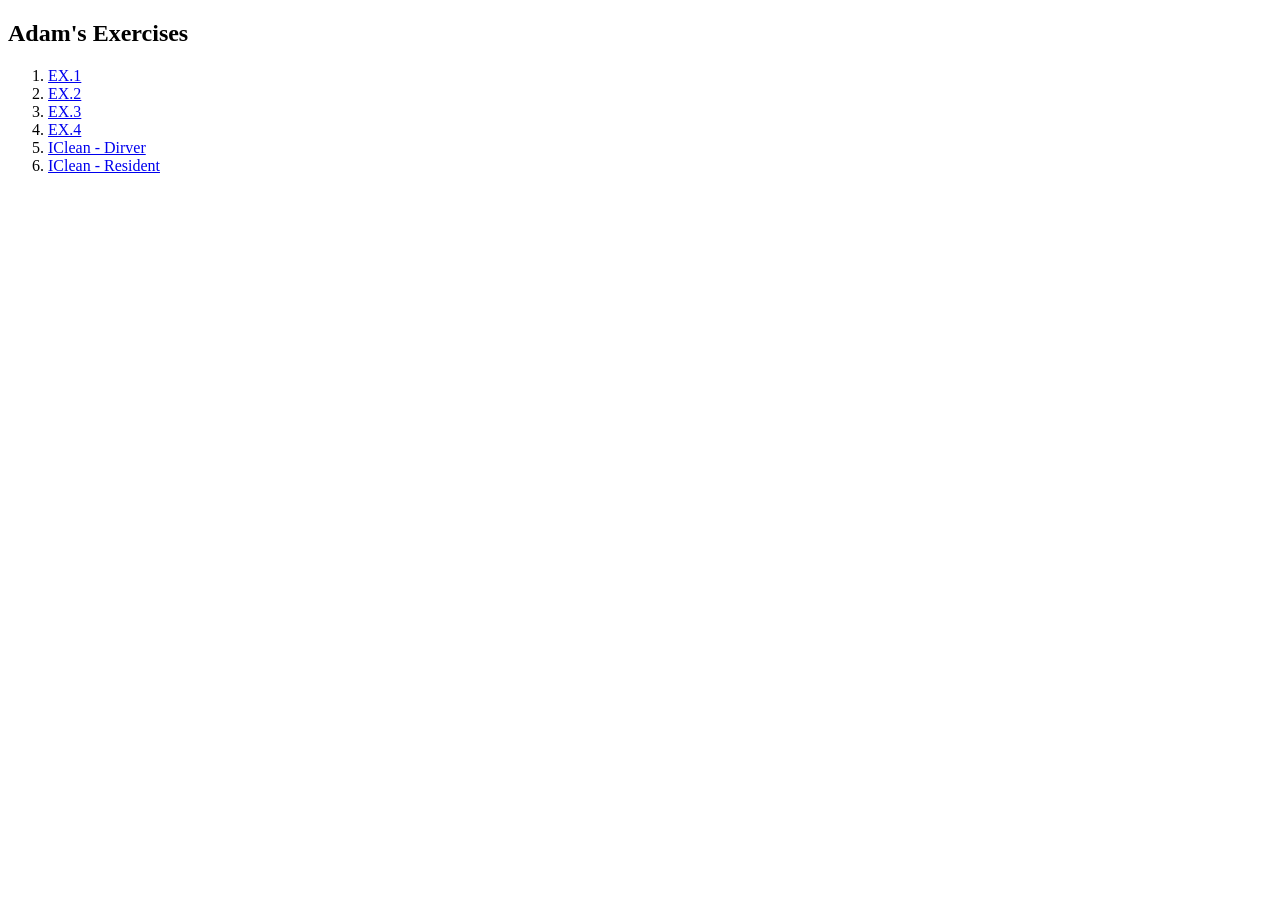
<file: index.html>
<!DOCTYPE html>
<html>
    <head>
        <title>Adam Ben-Hur</title>
    </head>
    <body>
        <section>
            <h1>Adam's Exercises</h1>
            <ol>
                <li><a href="exercises/ex1/index.html" target="_self">EX.1</a></li>
                <li><a href="exercises/ex2/ex2.html" target="_self">EX.2</a></li>
                <li><a href="exercises/ex3/index.html" target="_self">EX.3</a></li>
                <li><a href="exercises/ex4/index.html" target="_self">EX.4</a></li>
                <li><a href="exercises/IClean/index.html" target="_self">IClean - Dirver</a></li>
                <li><a href="exercises/IClean/user_index.html" target="_self">IClean - Resident</a></li>

            </ol>
        </section>
    </body>
</html>
</file>
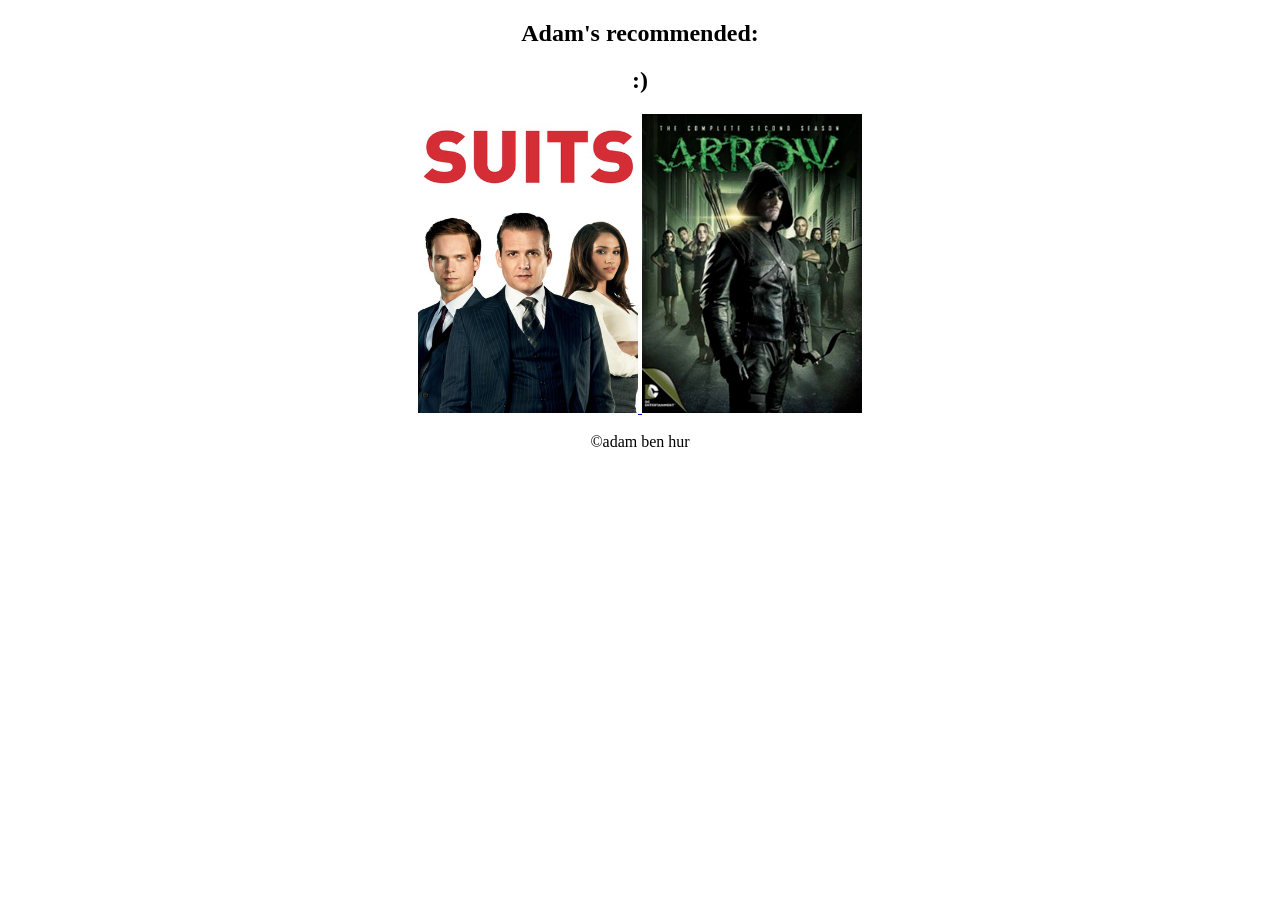
<file: exercises/ex1/index.html>
<!DOCTYPE html>
<html>
    <head>
        <meta charset="UTF-8">
        <style>
            img {
              width: auto;
              height: 100%;
            }
            img:hover {
             transform: scale(1.5);
            }
            </style>
		<title>Binge TV show's</title>
    </head>
      <body>
         <div id="wrapper">
         	<header></header>
       	     <section align="center">
     		    <h1>Adam's recommended: </h1>
     		    <h2>:)</h2>
      	     </section>
             <section align="center">
                <a href="suits.html">
                    <img class="Suits" src="images/suits.png" > 
                </a>
                <a href="arrow.html">
                    <img class="Arrow" src="images/arrow.png"height="100%" width="auto"> 
                </a>         
 		    </section>
          	<div class="clear">
          	  <footer>
          	 		<p class="copyrights" align="center">©adam ben hur</p>
          	  </footer>
            </div> 
         </div>
      </body>
</html>
</file>
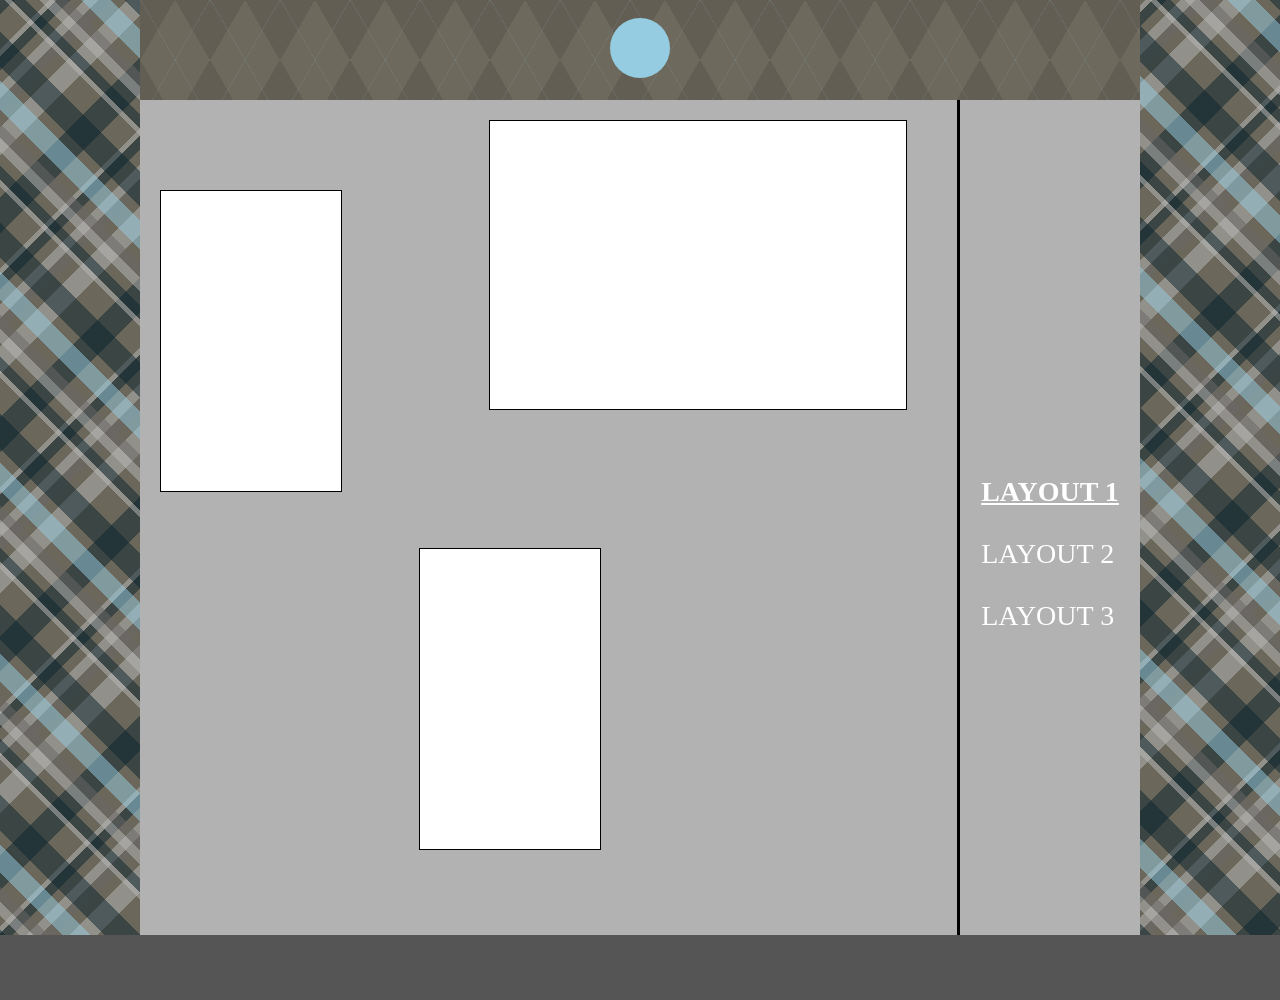
<file: exercises/ex3/index.html>
<!DOCTYPE html>
<head>
    <meta charset="UTF-8">
    <meta name="viewport" content="width=device-width, initial-scale=1.0">
    <link rel="stylesheet" href="css/style.css">
    <title>Adam Ben-Hur ex.3</title>
</head>

<body>
    <div class="wrapper" id="homePageWrapper">
        <header>
            <div class="dot"></div>
        </header>
        <main>
            <article></article>
            <article></article>
            <article></article>
        </main>
        <nav>
            <ul>
                <li><a class="active" href="index.html">LAYOUT 1</a></li>
                <li><a href="layout2.html">LAYOUT 2</a></li>
                <li><a href="layout3.html">LAYOUT 3</a></li>
            </ul>
        </nav>
    </div>
    <footer class="clearStyle">

    </footer>

</body>

</html>
</file>
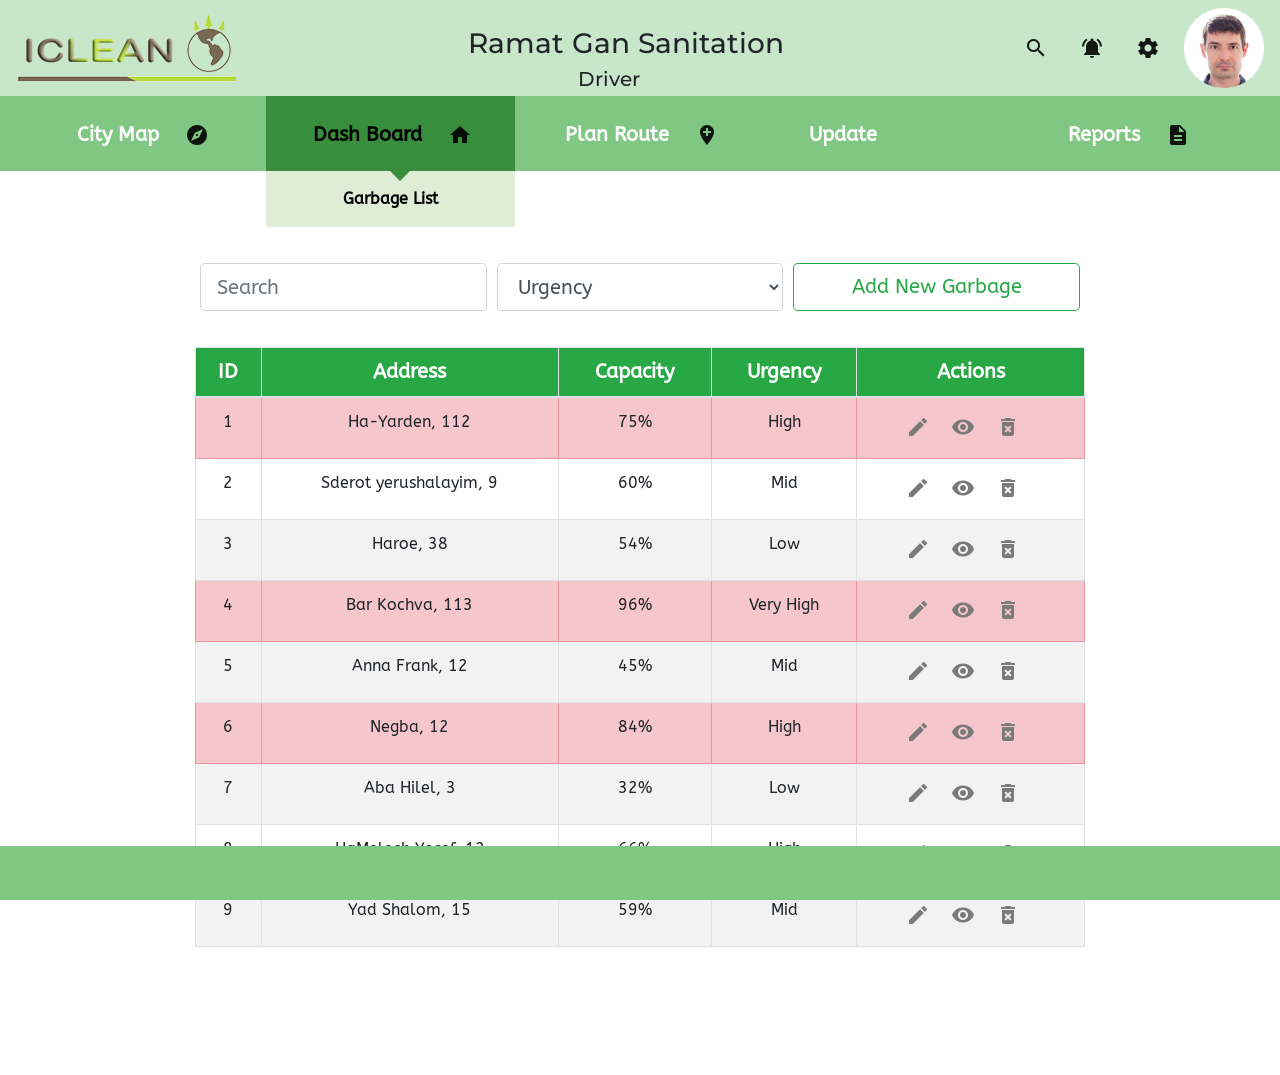
<file: exercises/IClean/index.html>
<!DOCTYPE html>
<html>

<head>
    <link rel='icon' href='favicon.ico' type='image/x-icon' />
    <title>IClean</title>
    <meta charset="UTF-8">
    <meta name="viewport" content="width=device-width, initial-scale=1">
    <link rel="stylesheet" href="https://stackpath.bootstrapcdn.com/bootstrap/4.3.1/css/bootstrap.min.css">
    <script src="https://cdnjs.cloudflare.com/ajax/libs/jquery/3.4.1/jquery.min.js"></script>
    <script src="https://stackpath.bootstrapcdn.com/bootstrap/4.3.1/js/bootstrap.min.js"
        integrity="sha384-JjSmVgyd0p3pXB1rRibZUAYoIIy6OrQ6VrjIEaFf/nJGzIxFDsf4x0xIM+B07jRM" crossorigin="anonymous">
        </script>
    <link rel="stylesheet" href="./includes/style.css">
    <link rel="stylesheet" href="https://fonts.googleapis.com/icon?family=Material+Icons">
    <link href="https://fonts.googleapis.com/css2?family=ABeeZee&family=Montserrat:wght@500&display=swap"
        rel="stylesheet">
</head>

<body>
    <header>
        <nav class="navbar navbar-light navbar-top d-flex justify-content-end">
            <a class="logo mr-auto" href="index.html"></a>
            <h3 class="mr-auto">Ramat Gan Sanitation</h3>
            <h5>Driver</h5>
            <a class="material-icons navbar-brand p-2 header_icon" href="#">search</a>
            <a class="material-icons navbar-brand p-2 header_icon" href="#">notifications_active</a>
            <a class="material-icons navbar-brand p-2 header_icon" href="#">settings</a>
            <img src="images/driver.png" width="80" alt="">
        </nav>
        <nav id="nav-reflection" class="navbar navbar-expand-lg navbar-light navbar-second navhover">
            <span class="navbar-toggler navbar-text-current">Garbage List</span>
            <button class="navbar-toggler" type="button" data-toggle="collapse" data-target="#navbarNav"
                aria-controls="navbarNav" aria-expanded="false" aria-label="Toggle navigation">
                <span class="navbar-toggler-icon"></span>
            </button>
            <ul class="nav collapse navbar-collapse nav-justified" id="navbarNav">
                <li class="nav-item nav-link">
                    <a class="nav-link font-weight-bold text-nowrap h5" href="#">City Map
                        <span class="material-icons navbar-brand icon">explore</span>
                    </a>
                </li>
                <li class="nav-item nav-link selected current text-nowrap">
                    <a class="nav-link active font-weight-bold h5" href="index.html">Dash Board
                        <span class="material-icons navbar-brand icon">home</span>
                        <span class="sr-only">(current)</span></a>
                </li>
                <li class="nav-item nav-link text-nowrap">
                    <a class="nav-link font-weight-bold h5" href="#">Plan Route
                        <span class="material-icons navbar-brand icon">add_location</span>
                    </a>
                </li>
                <li class="nav-item nav-link text-nowrap h5">
                    <a class="nav-link font-weight-bold" href="#">Update
                        <span class="material-icons navbar-brand icon">360</span>
                    </a>
                </li>
                <li class="nav-item nav-link text-nowrap h5">
                    <a class="nav-link font-weight-bold" href="user_index.html">Reports
                        <span class="material-icons navbar-brand icon">descriptions</span>
                    </a>
                </li>
            </ul>
        </nav>
        <nav class="navbar navbar-expand-lg navbar-light py-0 d-none d-sm-block d-sm-none">
            <ul class="nav collapse navbar-collapse nav-justified" id="navbarNav2">
                <li class="nav-item nav-link disabled">
                    <a class="nav-link" href="#"></a>
                </li>
                <li class="nav-item nav-link crumb disabled">
                    <a class="nav-link active font-weight-bold" href="index.html">Garbage List</a>
                </li>
                <li class="nav-item nav-link disabled">
                    <a class="nav-link" href="#"></a>
                </li>
                <li class="nav-item nav-link disabled">
                    <a class="nav-link" href="#"></a>
                </li>
                <li class="nav-item nav-link disabled">
                    <a class="nav-link" href="#"></a>
                </li>
            </ul>
        </nav>
    </header>

    <main>
        <div class="form-row">
            <div class="col-4 activity">
                <input type="text" id="table-search"
                    class="form-control form-control-lg d-none d-sm-block d-sm-none filter" placeholder="Search">
            </div>
            <div class="col-4 activity">
                <select class="form-control form-control-lg filter" name="Urgency" id="Urgency">
                    <option value="all">Urgency</option>
                    <option value="Low">Low</option>
                    <option value="Mid">Mid</option>
                    <option value="High">High</option>
                    <option value="Very High">Very High</option>
                </select>
            </div>
            <div class="col-4 activity">
                <a class="btn btn-outline-success btn-block btn-lg filter " href="addGarbage.html" role="button">Add New
                    Garbage</a>
            </div>
        </div>
        <div class="tableBox">
            <table class="table table-striped table-bordered mt-4 table-hover text-center">
                <thead>
                    <tr class="bg-success text-white h5">
                        <th>ID</th>
                        <th>Address</th>
                        <th>Capacity</th>
                        <th>Urgency</th>
                        <th>Actions</th>
                    </tr>
                </thead>
                <tbody>
                    <tr>
                        <td>1</td>
                        <td>Ha-Yarden, 112</td>
                        <td>75%</td>
                        <td>High</td>
                        <td><a href="garbageInfo.html"><span class="material-icons navbar-brand">edit</span></a>
                            <a href="garbageInfo.html"><span class="material-icons navbar-brand">visibility</span></a>
                            <a href="garbageInfo.html"><span class="material-icons navbar-brand">delete_forever</span></a></td>
                    </tr>
                    <tr>
                        <td>2</td>
                        <td>Sderot yerushalayim, 9</td>
                        <td>60%</td>
                        <td>Mid</td>
                        <td><a href="garbageInfo.html"><span class="material-icons navbar-brand">edit</span></a>
                            <a href="garbageInfo.html"><span class="material-icons navbar-brand">visibility</span></a>
                            <a href="garbageInfo.html"><span class="material-icons navbar-brand">delete_forever</span></a></td>
                    </tr>
                    <tr>
                        <td>3</td>
                        <td>Haroe, 38</td>
                        <td>54%</td>
                        <td>Low</td>
                        <td><a href="garbageInfo.html"><span class="material-icons navbar-brand">edit</span></a>
                            <a href="garbageInfo.html"><span class="material-icons navbar-brand">visibility</span></a>
                            <a href="garbageInfo.html"><span class="material-icons navbar-brand">delete_forever</span></a></td>
                    </tr>
                    <tr>
                        <td>4</td>
                        <td>Bar Kochva, 113</td>
                        <td>96%</td>
                        <td>Very High</td>
                        <td><a href="garbageInfo.html"><span class="material-icons navbar-brand">edit</span></a>
                            <a href="garbageInfo.html"><span class="material-icons navbar-brand">visibility</span></a>
                            <a href="garbageInfo.html"><span class="material-icons navbar-brand">delete_forever</span></a></td>
                    </tr>
                    <tr>
                        <td>5</td>
                        <td>Anna Frank, 12</td>
                        <td>45%</td>
                        <td>Mid</td>
                        <td><a href="garbageInfo.html"><span class="material-icons navbar-brand">edit</span></a>
                            <a href="garbageInfo.html"><span class="material-icons navbar-brand">visibility</span></a>
                            <a href="garbageInfo.html"><span class="material-icons navbar-brand">delete_forever</span></a></td>
                    </tr>
                    <tr>
                        <td>6</td>
                        <td>Negba, 12</td>
                        <td>84%</td>
                        <td>High</td>
                        <td><a href="garbageInfo.html"><span class="material-icons navbar-brand">edit</span></a>
                            <a href="garbageInfo.html"><span class="material-icons navbar-brand">visibility</span></a>
                            <a href="garbageInfo.html"><span class="material-icons navbar-brand">delete_forever</span></a></td>
                    </tr>
                    <tr>
                        <td>7</td>
                        <td>Aba Hilel, 3</td>
                        <td>32%</td>
                        <td>Low</td>
                        <td><a href="garbageInfo.html"><span class="material-icons navbar-brand">edit</span></a>
                            <a href="garbageInfo.html"><span class="material-icons navbar-brand">visibility</span></a>
                            <a href="garbageInfo.html"><span class="material-icons navbar-brand">delete_forever</span></a></td>
                    </tr>
                    <tr>
                        <td>8</td>
                        <td>HaMelech Yosef, 12</td>
                        <td>66%</td>
                        <td>High</td>
                        <td><a href="garbageInfo.html"><span class="material-icons navbar-brand">edit</span></a>
                            <a href="garbageInfo.html"><span class="material-icons navbar-brand">visibility</span></a>
                            <a href="garbageInfo.html"><span class="material-icons navbar-brand">delete_forever</span></a></td>
                    </tr>
                    <tr>
                        <td>9</td>
                        <td>Yad Shalom, 15</td>
                        <td>59%</td>
                        <td>Mid</td>
                        <td><a href="garbageInfo.html"><span class="material-icons navbar-brand">edit</span></a>
                            <a href="garbageInfo.html"><span class="material-icons navbar-brand">visibility</span></a>
                            <a href="garbageInfo.html"><span class="material-icons navbar-brand">delete_forever</span></a></td>
                    </tr>
                </tbody>
            </table>
        </div>
    </main>

    <footer></footer>
    <script src="./includes/scripts.js"></script>
</body>
</file>
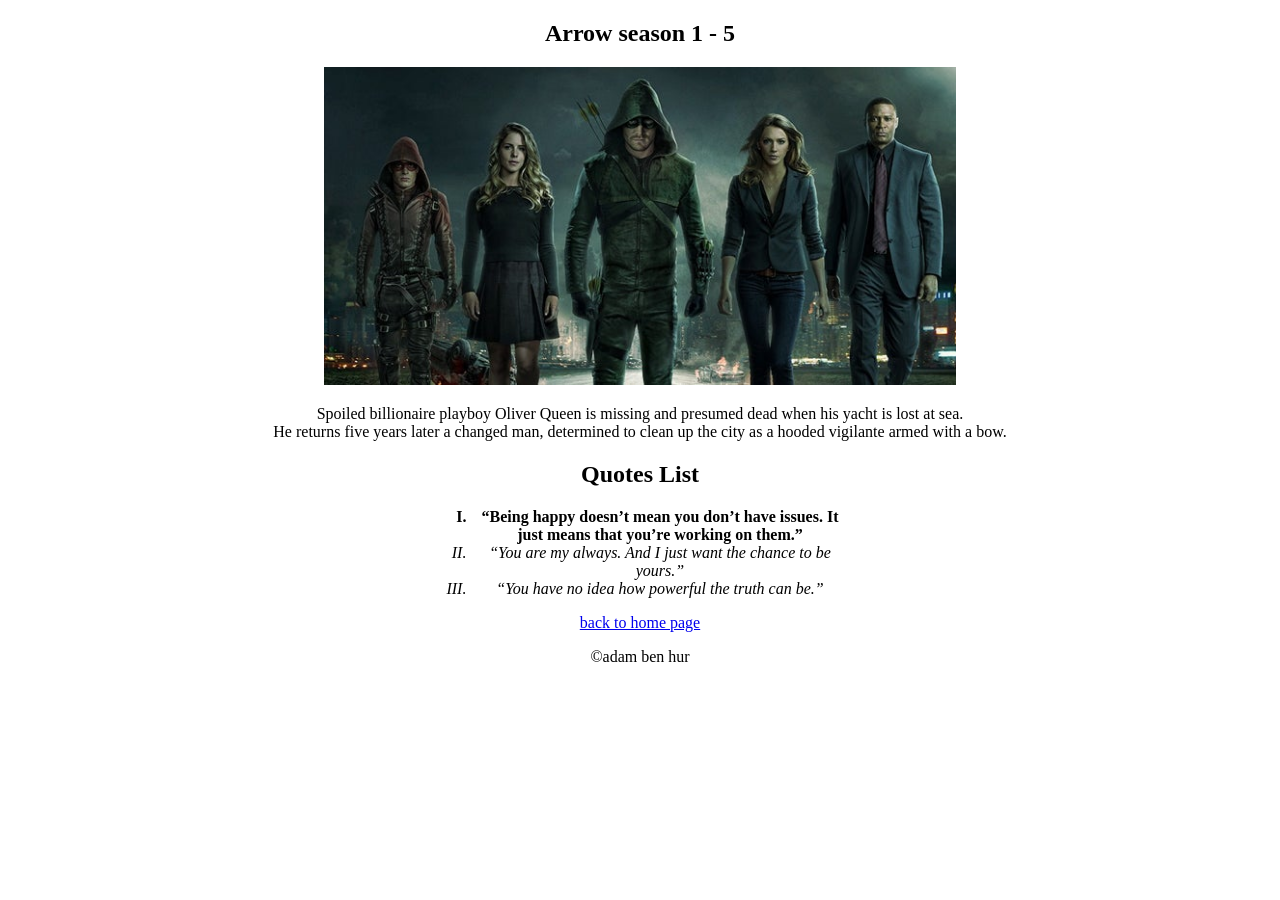
<file: exercises/ex1/arrow.html>
<!DOCTYPE html>
<html>
    <head>
		<meta charset="UTF-8">
		<style>
			ol {list-style-type: upper-roman; 
				width: 30%; }
			li.b {font-weight: bold;}
			li.i {font-style: italic;}
			</style>
		<title>Arrow</title>
    </head>
      <body>
         <div id="wrapper">
         	<header></header>
       	     <section align="center">
     		    <h1>Arrow season 1 - 5</h1>
      	     </section>
             <section align="center">
				 <img class="Suits" src="images/Arrow_wide.jpg" height="50%" width="50%"> 
				 <P>Spoiled billionaire playboy Oliver Queen is missing and presumed dead when his yacht is lost at sea.<br> He returns five years later a changed man, determined to clean up the city as a hooded vigilante armed with a bow.</P>         
			 </section>
			 <div id= "quote" align = "center">
				<h2>Quotes List</h2>

				<ol>
				  <li class="b">“Being happy doesn’t mean you don’t have issues. It just means that you’re working on them.”</li>
				  <li class="i">“You are my always. And I just want the chance to be yours.”</li>
				  <li class="i">“You have no idea how powerful the truth can be.”</li>
				</ol> 
				<a href="index.html" >back to home page</a>
			 </div>
          	<div class="clear">
          	  <footer>
          	 		<p class="copyrights" align="center">©adam ben hur</p>
          	  </footer>
            </div> 
         </div>
      </body>
</html>
</file>
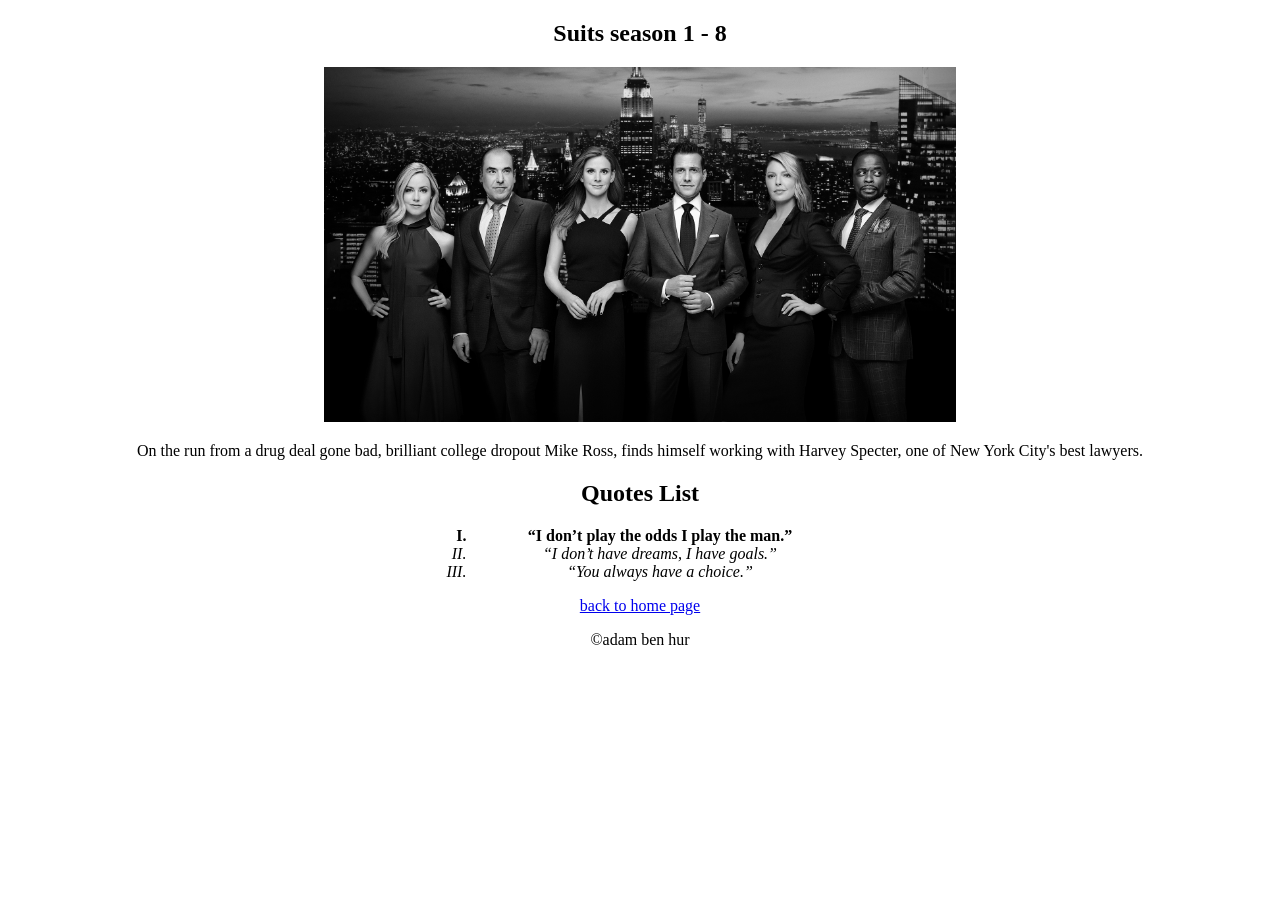
<file: exercises/ex1/suits.html>
<!DOCTYPE html>
<html>
    <head>
		<meta charset="UTF-8">
		<style>
			ol {list-style-type: upper-roman; 
				width: 30%; }
			li.b {font-weight: bold;}
			li.i {font-style: italic;}
			</style>
		<title>Suits</title>
    </head>
      <body>
         <div id="wrapper">
         	<header></header>
       	     <section align="center">
     		    <h1>Suits season 1 - 8</h1>
      	     </section>
             <section align="center">
				 <img class="Suits" src="images/Suits_wide.jpg" height="50%" width="50%">
				 <p>On the run from a drug deal gone bad, brilliant college dropout Mike Ross, finds himself working with Harvey Specter, one of New York City's best lawyers.</p>          
			 </section>
			 <div id= "quote" align = "center">
				<h2>Quotes List</h2>

				<ol>
				  <li class="b">“I don’t play the odds I play the man.”</li>
				  <li class="i">“I don’t have dreams, I have goals.”</li>
				  <li class="i">“You always have a choice.”</li>
				</ol> 
				<a href="index.html" >back to home page</a>
			 </div>
          	<div class="clear">
          	  <footer>
          	 		<p class="copyrights" align="center">©adam ben hur</p>
          	  </footer>
            </div> 
         </div>
      </body>
</html>
</file>
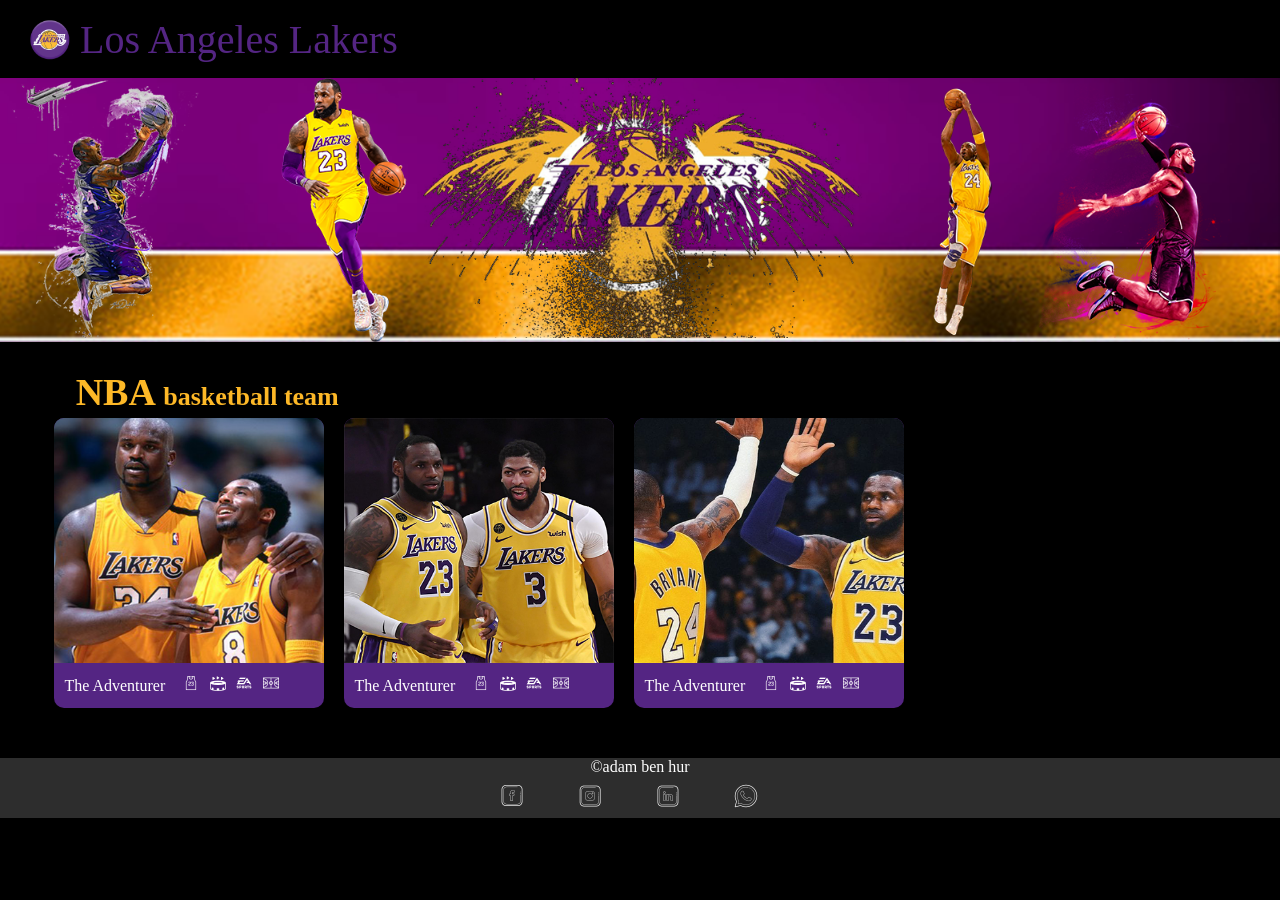
<file: exercises/ex2/ex2.html>
<!DOCTYPE html>
<head>
    <meta charset="UTF-8">
    <link rel="stylesheet" href="css/style.css">
    <link rel="icon" href="images/favicon.ico">
    <title>Adam Ex.2</title>
</head>
<body>
<header>
    <div>
        <a href="#" id="logo">
            <img class="lakers_logo" src="images/lakers_logo.png">             
            
            <span class = "headline">Los Angeles Lakers</span>
        </a>
    </div>
    <div>
        <img class="court_cover" src="images/lakers_cover.png" >
    </div>
</header>
<main>
    <section>
        <h1 class="first_title">NBA <span class="second_title">basketball team</span></h1>                
    </section>
    <section>
             <section class="rectangle-section" > 
                <img class="full-width" src="images/team1.png" > 
                <a class="adventurer-text"  href="news.html">The Adventurer </a> 
                <span  class="icon-1"></span>
                <span  class="icon-2"></span>
                <span  class="icon-3"> </span>
                <span   class="icon-4"> </span> 
             </section>
             <section class="rectangle-section" >
                <img class="full-width" src="images/team2.png" alt="">
                <a class="adventurer-text"  href="news.html">The Adventurer </a> 
                    <span  class="icon-1"></span>
                <span  class="icon-2"></span>
                <span  class="icon-3"> </span>
                <span   class="icon-4"> </span>  
            </section>
             <section class="rectangle-section" >
                <img class="full-width" src="images/team3.png" alt="">
                <a class="adventurer-text" href="news.html">The Adventurer  </a>
                    <span  class="icon-1"></span>
                    <span  class="icon-2"></span>
                    <span  class="icon-3"> </span>
                    <span   class="icon-4"> </span>
            </section>
    </section>
</main>

<footer>
    <p>©adam ben hur</p>
    <a href="https://www.facebook.com/adam.benhur"><span class="social-facebook"></span>  </a> 
    <a href="https://www.instagram.com/adam_maor_/"><span class="social-instgram"></span>  </a> 
    <a href="https://www.linkedin.com/in/adam-maor/"><span class="social-linkedin"></span>  </a> 
    <a href="https://api.whatsapp.com/send?phone=+972532838698"><span class="social-whatsapp"></span>  </a> 
                
</footer>
</body>
</file>
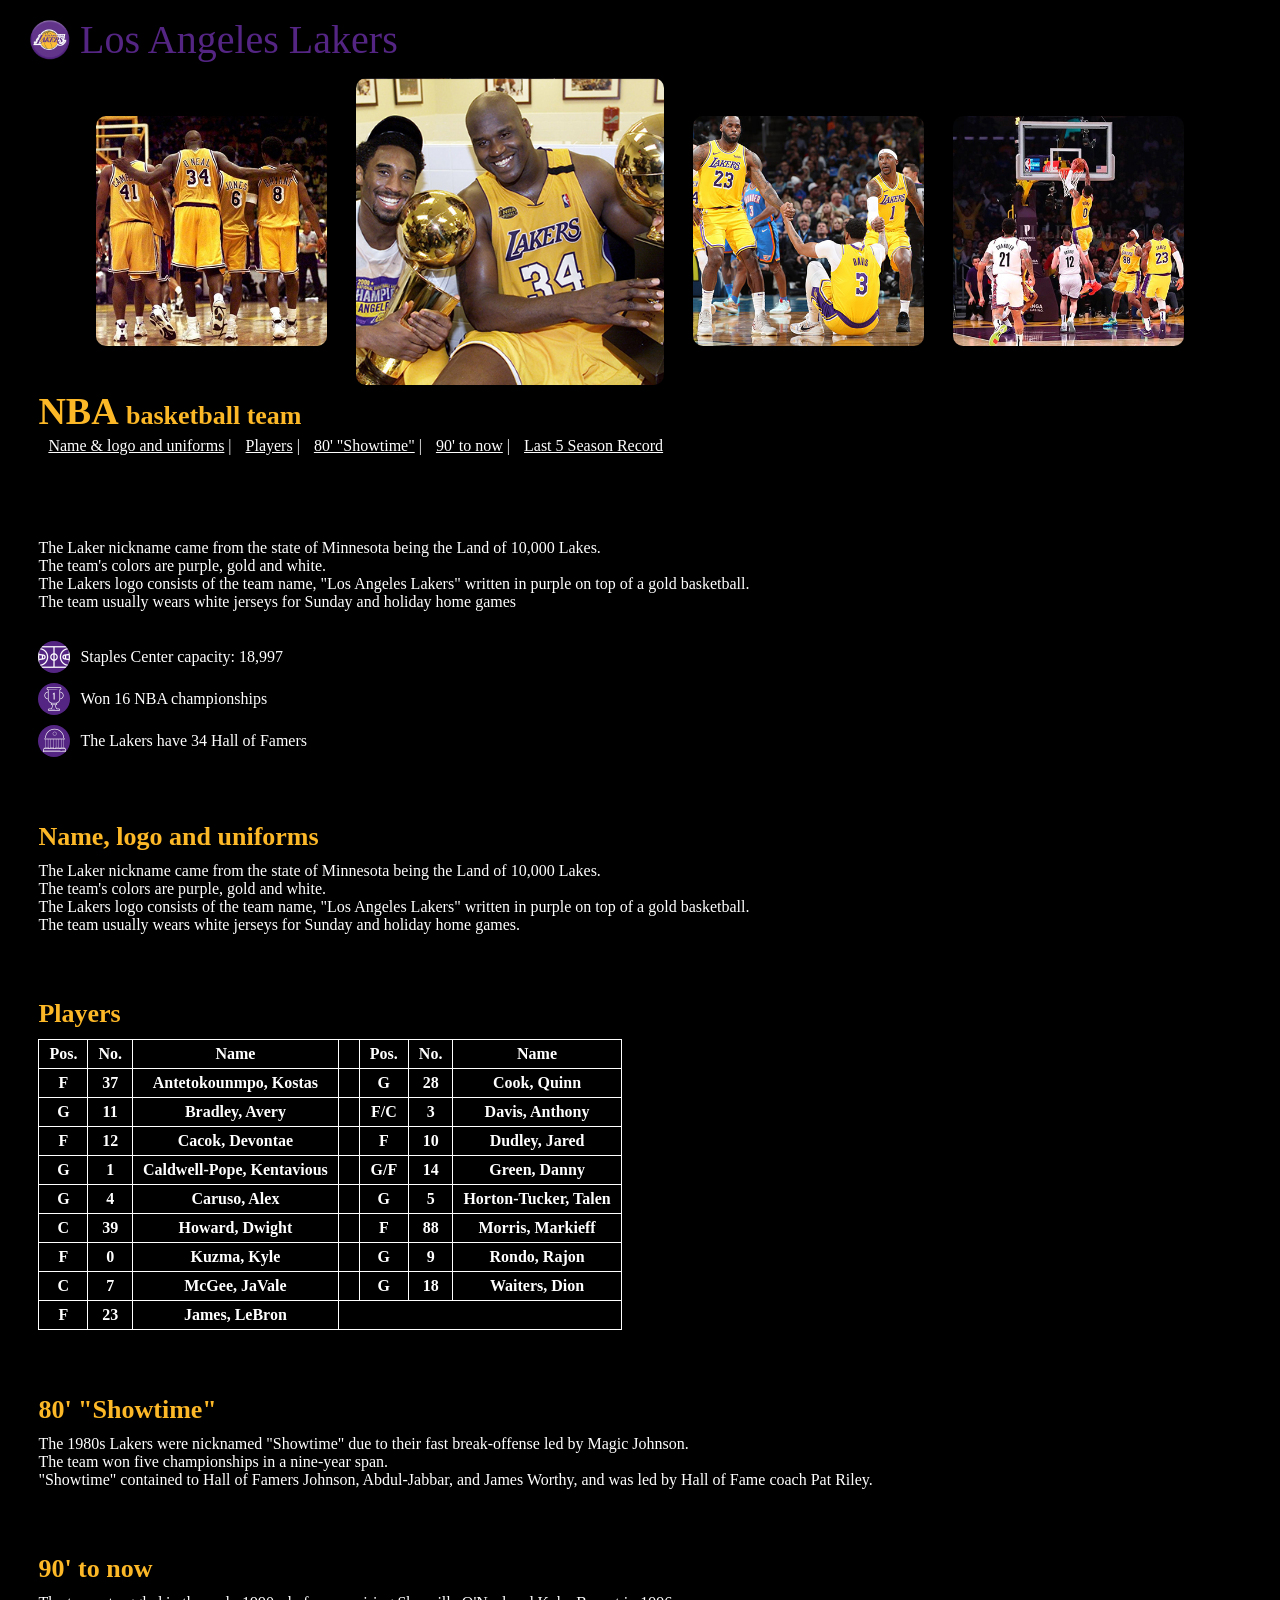
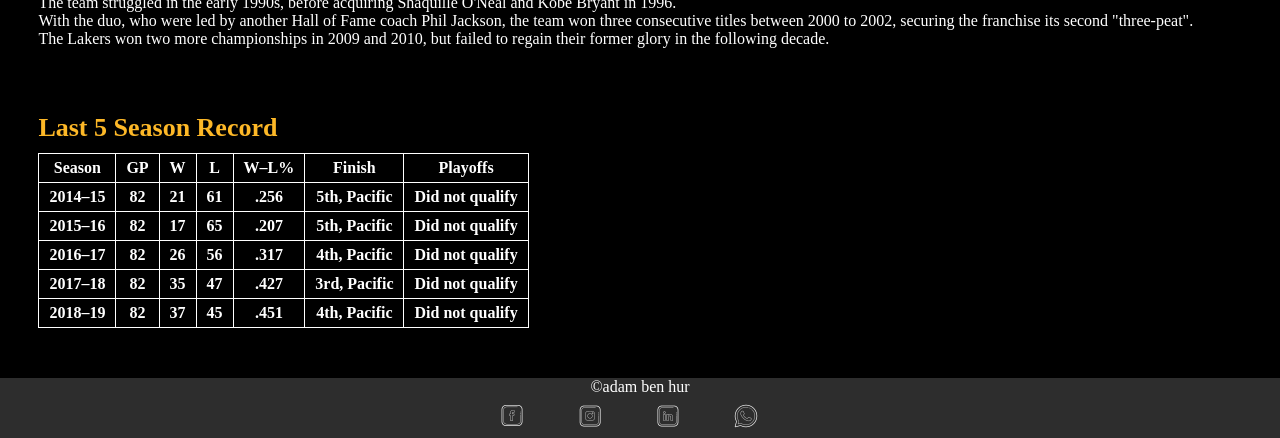
<file: exercises/ex2/news.html>
<!DOCTYPE html>
<head>
    <meta charset="UTF-8">
    <link rel="stylesheet" href="css/style.css">
    <link rel="icon" href="images/favicon.ico">
    <title>Adam Ex.2</title>
</head>
<body>
<header>
    <div>
        <a href="ex2.html" id="logo">
            <img class="lakers_logo" src="images/lakers_logo.png"> 
            <span class = "headline">Los Angeles Lakers</span>
        </a>
    </div>   
    <div class="news_cover">
        <img class="news_images" src="images/team_up.jpg">
        <img class="news_images bigger" src="images/champion.jpg">
        <img class="news_images" src="images/help.jpg">
        <img class="news_images" src="images/dunk.jpg">

    </div>

    <section>
        <h1 class="first_title">NBA <span class="second_title">basketball team</span></h1>                
    </section>
    <nav>
        <a  href="#name_logo_uniform" ><span class="nav_item">Name & logo and uniforms</span> </a> |
        <a  href="#active_Players" ><span class="nav_item">Players</span> </a> |
        <a  href="#Showtime_80" ><span class="nav_item">80' "Showtime"</span> </a> |
        <a  href="#90_to_now" ><span class="nav_item">90' to now</span> </a> |
        <a  href="#season_record" ><span class="nav_item">Last 5 Season Record</span> </a>

    </nav>
</header>
<main>
    
    <section>
       <p>The Laker nickname came from the state of Minnesota being the Land of 10,000 Lakes.<br> The team's colors are purple, gold and white.<br> The Lakers logo consists of the team name, "Los Angeles Lakers" written in purple on top of a gold basketball. <br>The team usually wears white jerseys for Sunday and holiday home games</p>     
    </section>
    <section>
        <ul class="no_bullets">
            <li><img class="rounded" src="images/field.png">  Staples Center capacity: 18,997</li>
            <li><img class="rounded" src="images/trophy.png">   Won 16 NBA championships</li>
            <li><img class="rounded" src="images/museum.png">  The Lakers have 34 Hall of Famers</li>
        </ul>
    </section>
    <section class="news_item" id="name_logo_uniform">
        <h2>
            Name, logo and uniforms
        </h2>
        <p>
            The Laker nickname came from the state of Minnesota being the Land of 10,000 Lakes.<br>The team's colors are purple, gold and white.<br>The Lakers logo consists of the team name, "Los Angeles Lakers" written in purple on top of a gold basketball. <br>The team usually wears white jerseys for Sunday and holiday home games.
        </p>
    </section>
    <section class="news_item" id="active_Players">
        <h2>
            Players
        </h2>
        <p>
            <table>
                <tr>
                   <th>Pos.</th>    <th>No.</th>	<th>Name</th>	                    <th></th>	<th>Pos.</th>	<th>No.</th>	<th>Name</th>
                </tr>
                <tr>
                   <th>F</th>	    <th>37</th>	    <th>Antetokounmpo, Kostas</th>	    <th></th>	<th>G</th>	    <th>28</th>	<th>Cook, Quinn</th>
                </tr>
                <tr>
                    <th>G</th>	    <th>11</th>	    <th>Bradley, Avery</th>             <th></th>	<th>F/C</th>	<th>3</th>	<th>Davis, Anthony</th>
                </tr>
                <tr>
                    <th>F</th>	    <th>12</th>	    <th>Cacok, Devontae</th>	        <th></th>	<th>F</th>	    <th>10</th>	<th>Dudley, Jared</th>
                </tr>
                <tr>
                    <th>G</th>	    <th>1</th>	    <th>Caldwell-Pope, Kentavious</th>	<th></th>	<th>G/F</th>	<th>14</th>	<th>Green, Danny</th>
                </tr>
                <tr>
                    <th>G</th>	    <th>4</th>	    <th>Caruso, Alex</th>	            <th></th>	<th>G</th>	     <th>5</th>	 <th>Horton-Tucker, Talen</th>
                </tr>
                <tr>
                    <th>C</th>	    <th>39</th>	    <th>Howard, Dwight</th>             <th></th>	<th>F</th>	<th>88</th>	<th>Morris, Markieff</th>
                </tr>
                <tr>
                    <th>F</th>	    <th>0</th>	    <th>Kuzma, Kyle</th>	        <th></th>	<th>G</th>	    <th>9</th>	<th>Rondo, Rajon</th>
                </tr>
                <tr>
                    <th>C</th>	    <th>7</th>	    <th>McGee, JaVale</th>	<th></th>	<th>G</th>	<th>18</th>	<th>Waiters, Dion</th>
                </tr>
                <tr>
                    <th>F</th>	    <th>23</th>	    <th>James, LeBron</th>	            
                </tr>
                
                   
            </table>
        </p>
    </section>
    <section class="news_item" id="Showtime_80">
        <h2>
           80' "Showtime"
        </h2>
        <p>
            The 1980s Lakers were nicknamed "Showtime" due to their fast break-offense led by Magic Johnson.<br>
            The team won five championships in a nine-year span.<br>
            "Showtime" contained to Hall of Famers Johnson, Abdul-Jabbar, and James Worthy, and was led by Hall of Fame coach Pat Riley.
        </p>
    </section>
    <section class="news_item" id="90_to_now">
        <h2>
            90' to now
        </h2>
        <p>
            The team struggled in the early 1990s, before acquiring Shaquille O'Neal and Kobe Bryant in 1996.<br>
            With the duo, who were led by another Hall of Fame coach Phil Jackson, the team won three consecutive titles between 2000 to 2002, securing the franchise its second "three-peat".<br>
            The Lakers won two more championships in 2009 and 2010, but failed to regain their former glory in the following decade.
        </p>
    </section>
    <section class="news_item" id="season_record">
        <h2>
           Last 5 Season Record
        </h2>
        <p>
            <table>
                <tr>
                    <th>Season</th>	<th>GP</th>	<th>W</th>	<th>L</th>	<th>W–L%</th>	<th>Finish</th>	<th>Playoffs</th>
                </tr>
                <tr>
                   <th> 2014–15</th>	<th>82</th>	<th>21</th>	<th>61</th>	<th>.256</th>	<th>5th, Pacific</th>	<th>Did not qualify</th>
                </tr>
                <tr>
                    <th> 2015–16</th>	<th>82</th>	<th>17</th> <th>65</th>	<th>.207</th>	<th>5th, Pacific</th>	<th>Did not qualify</th>
                </tr>
                <tr>
                    <th>2016–17</th>	<th>82</th>	<th>26</th>	<th>56</th>	<th>.317</th>	<th>4th, Pacific</th>	<th>Did not qualify</th>
                </tr>
                <tr>
                    <th>2017–18</th>	<th>82</th>	<th>35</th>	<th>47</th>	<th>.427</th>	<th>3rd, Pacific</th>	<th>Did not qualify</th>
                </tr>
                <tr>
                    <th>2018–19</th>	<th> 82</th>	<th>37</th>	<th>45</th>	<th>.451</th>	<th>4th, Pacific</th>	<th>Did not qualify</th>
                </tr>
                
                
                   
            </table>
            
        </p>
    </section>
</main>

<footer>
    <p>©adam ben hur</p>
    <a href="https://www.facebook.com/adam.benhur"><span class="social-facebook"></span>  </a> 
    <a href="https://www.instagram.com/adam_maor_/"><span class="social-instgram"></span>  </a> 
    <a href="https://www.linkedin.com/in/adam-maor/"><span class="social-linkedin"></span>  </a> 
    <a href="https://api.whatsapp.com/send?phone=+972532838698"><span class="social-whatsapp"></span>  </a> 
                
</footer>
</body>
</file>
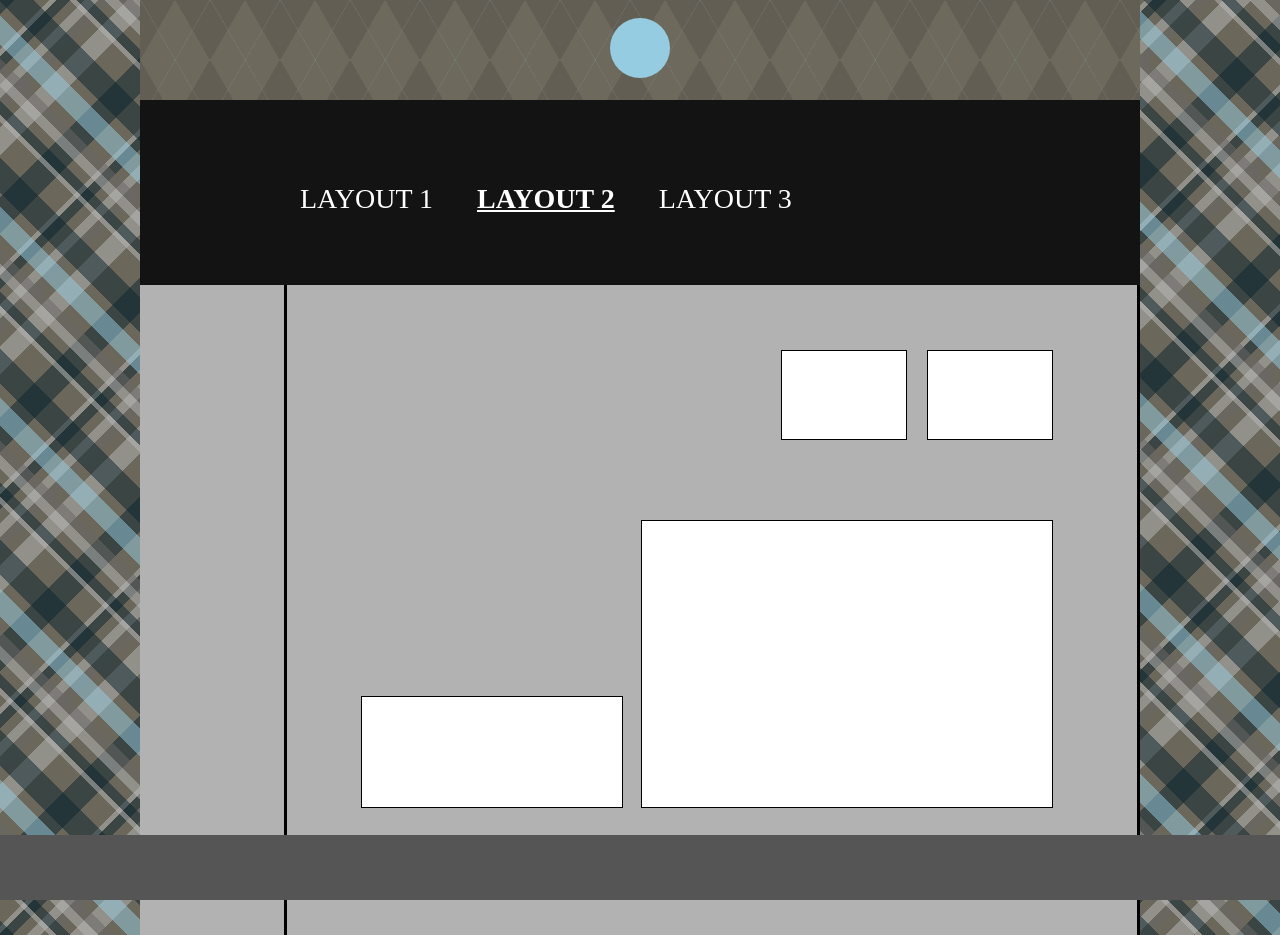
<file: exercises/ex3/layout2.html>
<!DOCTYPE html>
<head>
    <meta charset="UTF-8">
    <meta name="viewport" content="width=device-width, initial-scale=1.0">
    <link rel="stylesheet" href="css/style.css">
    <title>Adam Ben-Hur ex.3</title>
</head>

<body>
    <div class="wrapper" id="layout2">
        <header>
            <div class="dot"></div>
        </header>
        <nav>
            <ul>
                <li><a href="index.html">LAYOUT 1</a></li>
                <li><a class="active" href="layout2.html">LAYOUT 2</a></li>
                <li><a href="layout3.html">LAYOUT 3</a></li>
            </ul>
        </nav>
        <div id="layout2Inner">
            <aside></aside>
            <main>
                <article></article>
                <article></article>
                <article></article>
                <article></article>
            </main>

        </div>
    </div>
    <footer class="footer clearStyle">
    </footer>

</body>

</html>
</file>
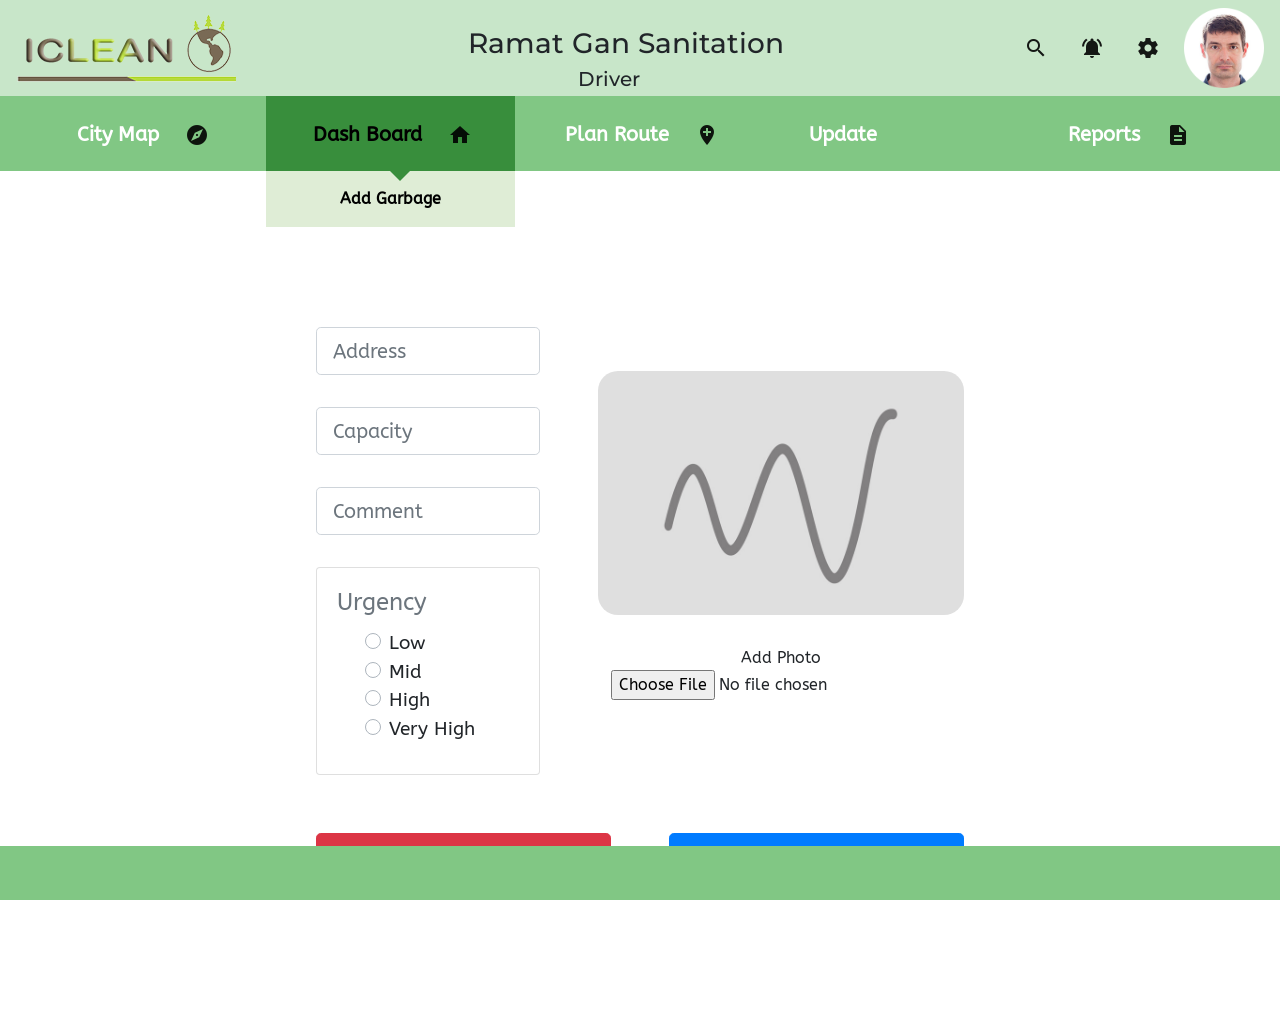
<file: exercises/IClean/addGarbage.html>
<!DOCTYPE html>

<head>
    <link rel='icon' href='favicon.ico' type='image/x-icon'/>
    <title>Garbage</title>
    <meta charset="UTF-8">
    <meta name="viewport" content="width=device-width, initial-scale=1">
    <link rel="stylesheet" href="https://stackpath.bootstrapcdn.com/bootstrap/4.3.1/css/bootstrap.min.css">
    <script src="https://cdnjs.cloudflare.com/ajax/libs/jquery/3.4.1/jquery.min.js"></script>
    <script src="https://cdnjs.cloudflare.com/ajax/libs/popper.js/1.14.7/umd/popper.min.js"
        integrity="sha384-UO2eT0CpHqdSJQ6hJty5KVphtPhzWj9WO1clHTMGa3JDZwrnQq4sF86dIHNDz0W1" crossorigin="anonymous">
        </script>
    <script src="https://stackpath.bootstrapcdn.com/bootstrap/4.3.1/js/bootstrap.min.js"
        integrity="sha384-JjSmVgyd0p3pXB1rRibZUAYoIIy6OrQ6VrjIEaFf/nJGzIxFDsf4x0xIM+B07jRM" crossorigin="anonymous">
        </script>
    <link rel="stylesheet" href="./includes/style.css">
    <link rel="stylesheet" href="https://fonts.googleapis.com/icon?family=Material+Icons">
    <link href="https://fonts.googleapis.com/css2?family=ABeeZee&family=Montserrat:wght@500&display=swap"
        rel="stylesheet">
</head>

<body>

    <header>
        <nav class="navbar navbar-light navbar-top d-flex justify-content-end">
            <a class="logo mr-auto" href="index.html"></a>
            <h3 class="mr-auto">Ramat Gan Sanitation</h3>
            <h5>Driver</h5>
            <a class="material-icons navbar-brand p-2 header_icon" href="#">search</a>
            <a class="material-icons navbar-brand p-2 header_icon" href="#">notifications_active</a>
            <a class="material-icons navbar-brand p-2 header_icon" href="#">settings</a>
            <img src="images/driver.png" width="80" alt="">
        </nav>
        <nav class="navbar navbar-expand-lg navbar-light navbar-second navhover">
            <span class="navbar-toggler navbar-text-current">Garbage List</span>
            <button class="navbar-toggler" type="button" data-toggle="collapse" data-target="#navbarNav"
                aria-controls="navbarNav" aria-expanded="false" aria-label="Toggle navigation">
                <span class="navbar-toggler-icon"></span>
            </button>
            <ul class="nav collapse navbar-collapse nav-justified" id="navbarNav">
                <li class="nav-item nav-link">
                    <a class="nav-link font-weight-bold h5" href="#">City Map
                        <span class="material-icons navbar-brand icon">explore</span>
                    </a>
                </li>
                <li class="nav-item nav-link selected current">
                    <a class="nav-link active font-weight-bold h5" href="index.html">Dash Board
                        <span class="material-icons navbar-brand icon">home</span>
                        <span class="sr-only">(current)</span></a>
                </li>
                <li class="nav-item nav-link ">
                    <a class="nav-link font-weight-bold h5" href="#">Plan Route
                        <span class="material-icons navbar-brand icon">add_location</span>
                    </a>
                </li>
                <li class="nav-item nav-link ">
                    <a class="nav-link font-weight-bold h5" href="#">Update
                        <span class="material-icons navbar-brand icon">360</span>
                    </a>
                </li>
                <li class="nav-item nav-link ">
                    <a class="nav-link font-weight-bold h5" href="#">Reports
                        <span class="material-icons navbar-brand icon">descriptions</span>
                    </a>
                </li>
            </ul>
        </nav>
        <nav class="navbar navbar-expand-lg navbar-light py-0 d-none d-sm-block d-sm-none">
            <ul class="nav collapse navbar-collapse nav-justified d-none d-sm-block d-sm-none" id="navbarNav2">
                <li class="nav-item nav-link disabled">
                    <a class="nav-link" href="#"></a>
                </li>
                <li class="nav-item nav-link crumb disabled">
                    <a class="nav-link active font-weight-bold" href="index.html">Add Garbage</a>
                </li>
                <li class="nav-item nav-link navHide disabled">
                    <a class="nav-link" href="#"></a>
                </li>
                <li class="nav-item nav-link navHide disabled">
                    <a class="nav-link" href="#"></a>
                </li>
                <li class="nav-item nav-link navHide disabled">
                    <a class="nav-link" href="#"></a>
                </li>
            </ul>
        </nav>
    </header>

    <main>

        <form action="#" method="get">
            <div class="form-row pt-5">
                <div class="col mr-5">
                    <div class="form-group pt-3">
                        <input type="text" class="form-control form-control-lg" placeholder="Address" name="Address"
                            value="">
                    </div>
                    <div class="form-group pt-3">
                        <input type="text" class="form-control form-control-lg" placeholder="Capacity" name="Capacity"
                            value="">
                    </div>
                    <div class="form-group pt-3">
                        <input type="text" class="form-control form-control-lg" placeholder="Comment" name="Comment"
                            value="">
                    </div>
                    <div class="form-group pt-3">
                        <div class="card pb-1">
                            <div class="card-body">
                                <h4 class="card-title text-muted">Urgency</h4>
                                <div class="form-row">
                                    <div class="col">
                                        <div class="custom-control custom-radio">
                                            <input type="radio" id="customRadio1" name="customRadio"
                                                class="custom-control-input">
                                            <label class="custom-control-label" for="customRadio1">Low</label>
                                        </div>
                                        <div class="custom-control custom-radio">
                                            <input type="radio" id="customRadio2" name="customRadio"
                                                class="custom-control-input">
                                            <label class="custom-control-label" for="customRadio2">Mid</label>
                                        </div>

                                    </div>
                                    <div class="col">
                                        <div class="custom-control custom-radio">
                                            <input type="radio" id="customRadio3" name="customRadio"
                                                class="custom-control-input">
                                            <label class="custom-control-label" for="customRadio3">High</label>
                                        </div>
                                        <div class="custom-control custom-radio">
                                            <input type="radio" id="customRadio4" name="customRadio"
                                                class="custom-control-input">
                                            <label class="custom-control-label" for="customRadio4">Very High</label>
                                        </div>
                                    </div>

                                </div>
                            </div>
                        </div>
                    </div>
                </div>

                <div class="col">
                    <div class="file-field">
                        <div class="z-depth-1-half mb-4">
                            <img src="./images/placeholder.jpg" class="img-fluid infoImg"
                                alt="example placeholder">
                        </div>
                        <div class="d-flex justify-content-center">
                            <div class="btn btn-mdb-color btn-rounded float-left">
                                <span>Add Photo</span>
                                <input type="file">
                            </div>
                        </div>
                    </div>
                </div>
            </div>
            <div class="form-row pt-3">
                <div class="col mr-5">
                    <a class="btn btn-danger btn-lg btn-block" href="index.html" role="button">Cancel</a>
                </div>
                <div class="col">
                    <button type="submit" class="btn btn-primary btn-block btn-lg">Save Station</button>
                </div>
            </div>
        </form>
    </main>

    <footer></footer>
    <script src="./includes/scripts.js"></script>
</body>
</file>
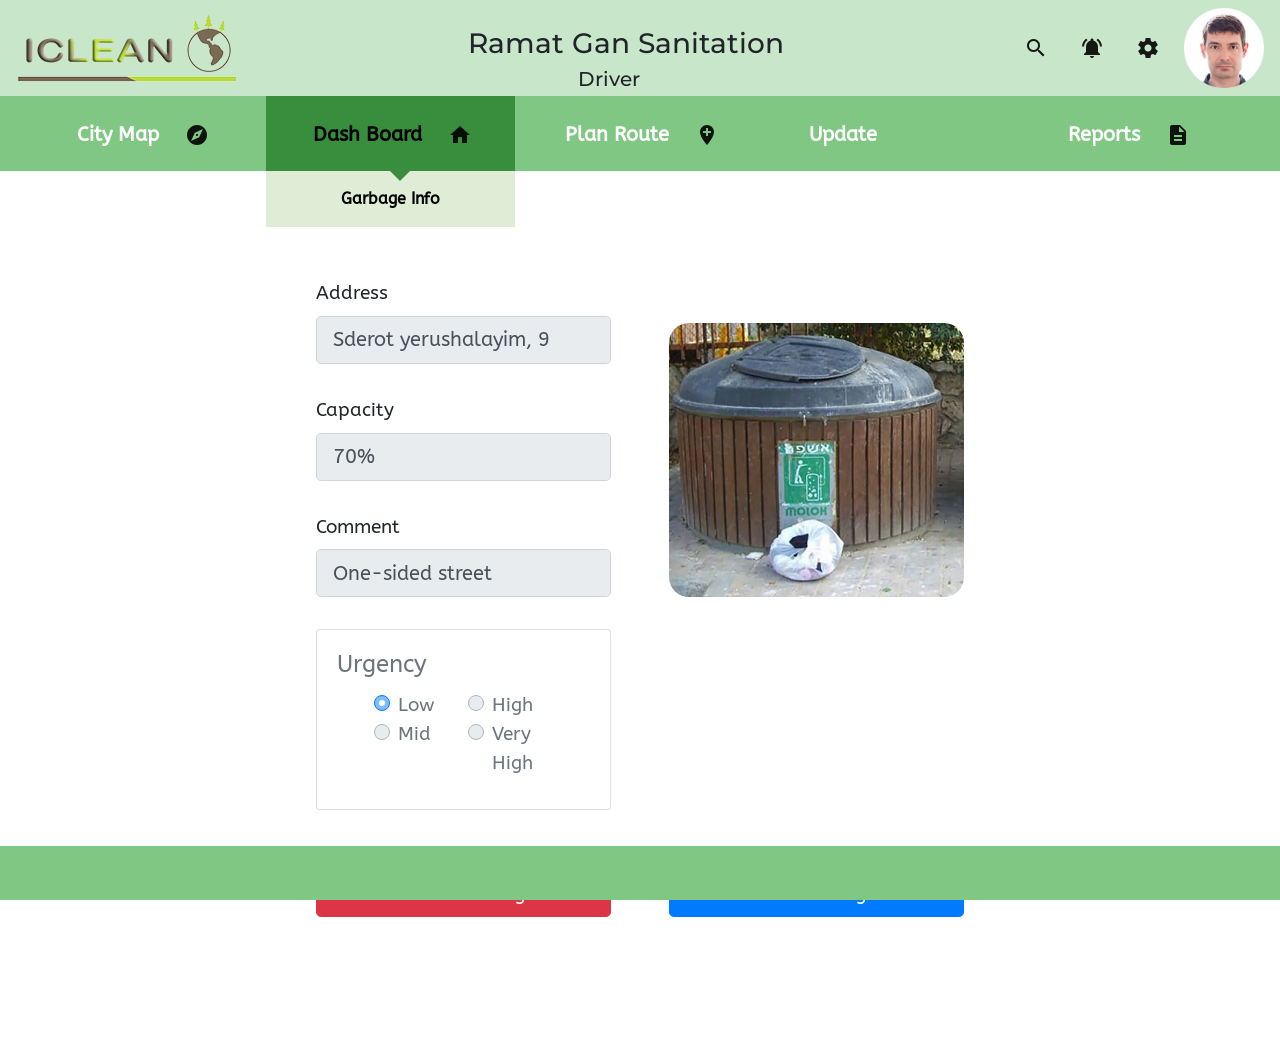
<file: exercises/IClean/garbageInfo.html>
<!DOCTYPE html>

<head>
    <link rel='icon' href='favicon.ico' type='image/x-icon' />
    <title>Garbage Info</title>
    <meta charset="UTF-8">
    <meta name="viewport" content="width=device-width, initial-scale=1">
    <link rel="stylesheet" href="https://stackpath.bootstrapcdn.com/bootstrap/4.3.1/css/bootstrap.min.css">
    <script src="https://cdnjs.cloudflare.com/ajax/libs/jquery/3.4.1/jquery.min.js"></script>
    <script src="https://cdnjs.cloudflare.com/ajax/libs/popper.js/1.14.7/umd/popper.min.js"
        integrity="sha384-UO2eT0CpHqdSJQ6hJty5KVphtPhzWj9WO1clHTMGa3JDZwrnQq4sF86dIHNDz0W1" crossorigin="anonymous">
        </script>
    <script src="https://stackpath.bootstrapcdn.com/bootstrap/4.3.1/js/bootstrap.min.js"
        integrity="sha384-JjSmVgyd0p3pXB1rRibZUAYoIIy6OrQ6VrjIEaFf/nJGzIxFDsf4x0xIM+B07jRM" crossorigin="anonymous">
        </script>
    <link rel="stylesheet" href="./includes/style.css">
    <link rel="stylesheet" href="https://fonts.googleapis.com/icon?family=Material+Icons">
    <link href="https://fonts.googleapis.com/css2?family=ABeeZee&family=Montserrat:wght@500&display=swap"
        rel="stylesheet">
</head>

<body>

    <header>
        <nav class="navbar navbar-light navbar-top d-flex justify-content-end">
            <a class="logo mr-auto" href="index.html"></a>
            <h3 class="mr-auto">Ramat Gan Sanitation</h3>
            <h5>Driver</h5>
            <a class="material-icons navbar-brand p-2 header_icon" href="#">search</a>
            <a class="material-icons navbar-brand p-2 header_icon" href="#">notifications_active</a>
            <a class="material-icons navbar-brand p-2 header_icon" href="#">settings</a>
            <img src="images/driver.png" width="80" alt="">
        </nav>
        <nav class="navbar navbar-expand-lg navbar-light navbar-second navhover">
            <span class="navbar-toggler navbar-text-current">Garbage List</span>
            <button class="navbar-toggler" type="button" data-toggle="collapse" data-target="#navbarNav"
                aria-controls="navbarNav" aria-expanded="false" aria-label="Toggle navigation">
                <span class="navbar-toggler-icon"></span>
            </button>
            <ul class="nav collapse navbar-collapse nav-justified" id="navbarNav">
                <li class="nav-item nav-link">
                    <a class="nav-link font-weight-bold text-nowrap h5" href="#">City Map
                        <span class="material-icons navbar-brand icon">explore</span>
                    </a>
                </li>
                <li class="nav-item nav-link selected current">
                    <a class="nav-link active font-weight-bold text-nowrap h5" href="index.html">Dash Board
                        <span class="material-icons navbar-brand icon">home</span>
                        <span class="sr-only">(current)</span></a>
                </li>
                <li class="nav-item nav-link ">
                    <a class="nav-link font-weight-bold text-nowrap h5" href="#">Plan Route
                        <span class="material-icons navbar-brand icon">add_location</span>
                    </a>
                </li>
                <li class="nav-item nav-link ">
                    <a class="nav-link font-weight-bold text-nowrap h5" href="#">Update
                        <span class="material-icons navbar-brand icon">360</span>
                    </a>
                </li>
                <li class="nav-item nav-link ">
                    <a class="nav-link font-weight-bold text-nowrap h5" href="#">Reports
                        <span class="material-icons navbar-brand icon">descriptions</span>
                    </a>
                </li>
            </ul>
        </nav>
        <nav class="navbar navbar-expand-lg navbar-light py-0 d-none d-sm-block d-sm-none">
            <ul class="nav collapse navbar-collapse nav-justified d-none d-sm-block d-sm-none" id="navbarNav2">
                <li class="nav-item nav-link disabled">
                    <a class="nav-link" href="#"></a>
                </li>
                <li class="nav-item nav-link crumb disabled">
                    <a class="nav-link active font-weight-bold" href="index.html">Garbage Info</a>
                </li>
                <li class="nav-item nav-link navHide disabled">
                    <a class="nav-link" href="#"></a>
                </li>
                <li class="nav-item nav-link navHide disabled">
                    <a class="nav-link" href="#"></a>
                </li>
                <li class="nav-item nav-link navHide disabled">
                    <a class="nav-link" href="#"></a>
                </li>
            </ul>
        </nav>
    </header>

    <main>
        <div class="formInfo">
            <div class="form-row">
                <div class="col mr-5">
                    <div class="form-group pt-3">
                        <label for="Address">Address</label>
                        <input id='Address' type="text" class="form-control form-control-lg" name="Address"
                            value="Sderot yerushalayim, 9" disabled>
                    </div>

                    <div class="form-group pt-3">
                        <label for="Capacity">Capacity</label>
                        <input id='Capacity' type="text" class="form-control form-control-lg" name="Capacity"
                            value="70%" disabled>
                    </div>
                    <div class="form-group pt-3">
                        <label for="Comment">Comment</label>
                        <input id="Comment" type="text" class="form-control form-control-lg" name="Comment"
                            value="One-sided street" disabled>
                    </div>

                    <div class="form-group pt-3">
                        <div class="card pb-1">
                            <div class="card-body">
                                <h4 class="card-title text-muted">Urgency</h4>
                                <div class="form-row">
                                    <div class="col">
                                        <div class="custom-control custom-radio">
                                            <input type="radio" id="customRadio1" name="customRadio"
                                                class="custom-control-input" disabled checked>
                                            <label class="custom-control-label" for="customRadio1">Low</label>
                                        </div>
                                        <div class="custom-control custom-radio">
                                            <input type="radio" id="customRadio2" name="customRadio "
                                                class="custom-control-input" disabled>
                                            <label class="custom-control-label" for="customRadio2">Mid</label>
                                        </div>

                                    </div>
                                    <div class="col">
                                        <div class="custom-control custom-radio">
                                            <input type="radio" id="customRadio3" name="customRadio"
                                                class="custom-control-input" disabled>
                                            <label class="custom-control-label" for="customRadio3">High</label>
                                        </div>
                                        <div class="custom-control custom-radio">
                                            <input type="radio" id="customRadio4" name="customRadio"
                                                class="custom-control-input" disabled>
                                            <label class="custom-control-label" for="customRadio4">Very High</label>
                                        </div>
                                    </div>

                                </div>
                            </div>
                        </div>
                    </div>
                </div>
                <div class="col">
                    <img src="./images/Trash.jpg" class="img-fluid infoImg" alt="Trash">
                </div>
            </div>
            <div class="form-row pt-3">
                <div class="col mr-5">
                    <a class="btn btn-danger btn-lg btn-block" href="#" role="button">Delete Garbage</a>
                </div>
                <div class="col">
                    <button type="button" onclick="editgarbage(this)" class="btn btn-primary btn-block btn-lg">Edit Garbage</button>
                </div>
            </div>
        </div>
    </main>

    <footer></footer>
    <script src="./includes/scripts.js"></script>
</body>
</file>
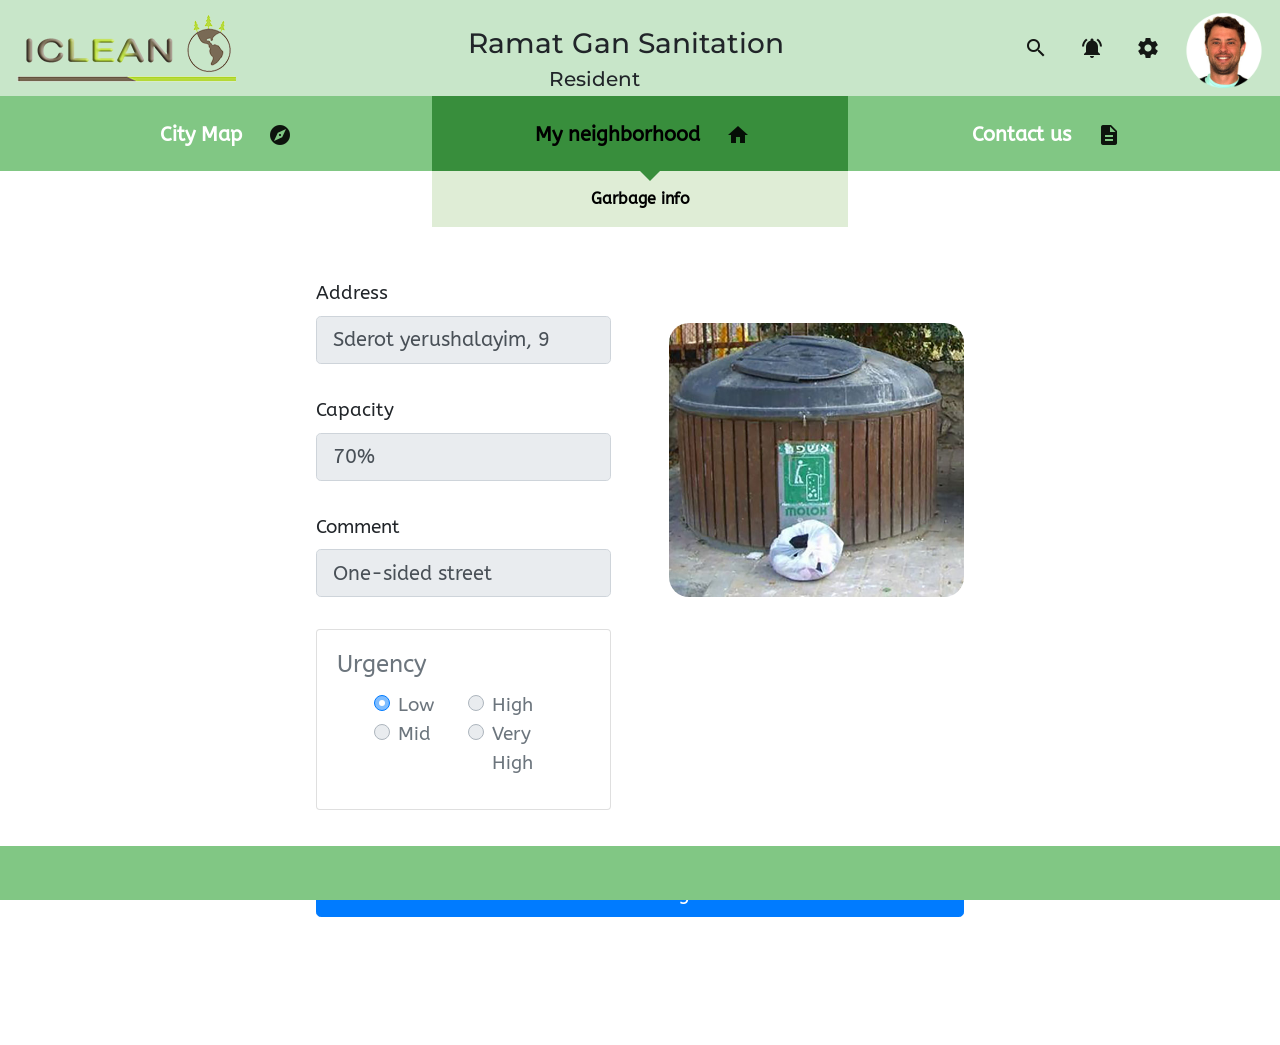
<file: exercises/IClean/user_garbageInfo.html>
<!DOCTYPE html>

<head>
    <link rel='icon' href='favicon.ico' type='image/x-icon' />
    <title>Garbage Info</title>
    <meta charset="UTF-8">
    <meta name="viewport" content="width=device-width, initial-scale=1">
    <link rel="stylesheet" href="https://stackpath.bootstrapcdn.com/bootstrap/4.3.1/css/bootstrap.min.css">
    <script src="https://cdnjs.cloudflare.com/ajax/libs/jquery/3.4.1/jquery.min.js"></script>
    <script src="https://cdnjs.cloudflare.com/ajax/libs/popper.js/1.14.7/umd/popper.min.js"
        integrity="sha384-UO2eT0CpHqdSJQ6hJty5KVphtPhzWj9WO1clHTMGa3JDZwrnQq4sF86dIHNDz0W1" crossorigin="anonymous">
        </script>
    <script src="https://stackpath.bootstrapcdn.com/bootstrap/4.3.1/js/bootstrap.min.js"
        integrity="sha384-JjSmVgyd0p3pXB1rRibZUAYoIIy6OrQ6VrjIEaFf/nJGzIxFDsf4x0xIM+B07jRM" crossorigin="anonymous">
        </script>
    <link rel="stylesheet" href="./includes/style.css">
    <link rel="stylesheet" href="https://fonts.googleapis.com/icon?family=Material+Icons">
    <link href="https://fonts.googleapis.com/css2?family=ABeeZee&family=Montserrat:wght@500&display=swap"
        rel="stylesheet">
</head>

<body>

    <header>
        <nav class="navbar navbar-light navbar-top d-flex justify-content-end">
            <a class="logo mr-auto" href="user_index.html"></a>
            <h3 class="mr-auto">Ramat Gan Sanitation</h3>
            <h5>Resident</h5>
            <a class="material-icons navbar-brand p-2 header_icon" href="#">search</a>
            <a class="material-icons navbar-brand p-2 header_icon" href="#">notifications_active</a>
            <a class="material-icons navbar-brand p-2 header_icon" href="#">settings</a>
            <img src="images/resident.png" width="80" alt="">
        </nav>
        <nav id="nav-reflection" class="navbar navbar-expand-lg navbar-light navbar-second navhover">
            <span class="navbar-toggler navbar-text-current">Garbage info</span>
            <button class="navbar-toggler" type="button" data-toggle="collapse" data-target="#navbarNav"
                aria-controls="navbarNav" aria-expanded="false" aria-label="Toggle navigation">
                <span class="navbar-toggler-icon"></span>
            </button>
            <ul class="nav collapse navbar-collapse nav-justified" id="navbarNav">
                <li class="nav-item nav-link">
                    <a class="nav-link font-weight-bold text-nowrap h5" href="#">City Map
                        <span class="material-icons navbar-brand icon">explore</span>
                    </a>
                </li>
                <li class="nav-item nav-link selected current text-nowrap">
                    <a class="nav-link active font-weight-bold h5" href="user_index.html">My neighborhood
                        <span class="material-icons navbar-brand icon">home</span>
                        <span class="sr-only">(current)</span></a>
                </li>
                <li class="nav-item nav-link">
                    <a class="nav-link font-weight-bold text-nowrap h5" href="#">Contact us
                        <span class="material-icons navbar-brand icon">descriptions</span>
                    </a>
                </li>
            </ul>
        </nav>
        <nav class="navbar navbar-expand-lg navbar-light py-0 d-none d-sm-block d-sm-none">
            <ul class="nav collapse navbar-collapse nav-justified" id="navbarNav2">
                <li class="nav-item nav-link disabled">
                    <a class="nav-link" href="#"></a>
                </li>
                <li class="nav-item nav-link crumb disabled">
                    <a class="nav-link active font-weight-bold" href="user_index.html">Garbage info</a>
                </li>
                <li class="nav-item nav-link disabled">
                    <a class="nav-link" href="#"></a>
                </li>
            </ul>
        </nav>
    </header>

    <main>
        <div class="formInfo">
            <div class="form-row">
                <div class="col mr-5">
                    <div class="form-group pt-3">
                        <label for="Address">Address</label>
                        <input id='Address' type="text" class="form-control form-control-lg" name="Address"
                            value="Sderot yerushalayim, 9" disabled>
                    </div>

                    <div class="form-group pt-3">
                        <label for="Capacity">Capacity</label>
                        <input id='Capacity' type="text" class="form-control form-control-lg" name="Capacity"
                            value="70%" disabled>
                    </div>
                    <div class="form-group pt-3">
                        <label for="Comment">Comment</label>
                        <input id="Comment" type="text" class="form-control form-control-lg" name="Comment"
                            value="One-sided street" disabled>
                    </div>

                    <div class="form-group pt-3">
                        <div class="card pb-1">
                            <div class="card-body">
                                <h4 class="card-title text-muted">Urgency</h4>
                                <div class="form-row">
                                    <div class="col">
                                        <div class="custom-control custom-radio">
                                            <input type="radio" id="customRadio1" name="customRadio"
                                                class="custom-control-input" disabled checked>
                                            <label class="custom-control-label" for="customRadio1">Low</label>
                                        </div>
                                        <div class="custom-control custom-radio">
                                            <input type="radio" id="customRadio2" name="customRadio "
                                                class="custom-control-input" disabled>
                                            <label class="custom-control-label" for="customRadio2">Mid</label>
                                        </div>

                                    </div>
                                    <div class="col">
                                        <div class="custom-control custom-radio">
                                            <input type="radio" id="customRadio3" name="customRadio"
                                                class="custom-control-input" disabled>
                                            <label class="custom-control-label" for="customRadio3">High</label>
                                        </div>
                                        <div class="custom-control custom-radio">
                                            <input type="radio" id="customRadio4" name="customRadio"
                                                class="custom-control-input" disabled>
                                            <label class="custom-control-label" for="customRadio4">Very High</label>
                                        </div>
                                    </div>

                                </div>
                            </div>
                        </div>
                    </div>
                </div>
                <div class="col">
                    <img src="./images/Trash.jpg" class="img-fluid infoImg" alt="Trash">
                </div>
            </div>
            <div class="form-row pt-3">
               
                <div class="col">
                    <button type="button" onclick="usereditgarbage(this)" class="btn btn-primary btn-block btn-lg">Edit Garbage</button>
                </div>
            </div>
        </div>
    </main>

    <footer></footer>
    <script src="./includes/scripts.js"></script>
</body>
</file>
<file: exercises/ex3/css/style.css>
* {
    margin: 0px;
    padding: 0px;
  }
  
  header,
  nav,
  main,
  section,
  article,
  footer {
    display: block;
}
a {
    text-decoration: none;   
    color: #ffffff;
}
a:hover {
   color: #95cce1; 
   border: 1px solid #95cce1;
}
.active {
    font-weight: bold;
    text-decoration: underline;
}
li {
    list-style-type: none;
}
.clearStyle {
    clear: both;
}
.wrapper {
    margin: 0px auto; 
    max-width: 1000px;
}
  
html{
    width: 100%;
    height: 100%;
    display: table;
}
body {
    display: table-cell;
    margin: 0;
    padding: 0;
    background-color: hsl(46, 8%, 39%);
background-image: repeating-linear-gradient(45deg, transparent 5px, #0b242d80 5px, #0b242d80 10px,
#d3776f00 10px, #d3776f00 35px, #b8b8b880 35px, #b8b8b880 40px,
#0b242d80 40px, #0b242d80 50px, #0b242d00 50px, #0b242d00 60px,
#b8b8b880 60px, #b8b8b880 70px, #69666680 70px, #69666680 80px,
#f7b35500 80px, #f7b35500 90px, #95cce180 90px, #95cce180 110px,
#2196f300 110px, #d3776f00 120px, #0b242d80 120px, #0b242d80 140px
),
repeating-linear-gradient(135deg, transparent 5px, #0b242d80 5px, #0b242d80 10px,
#d3776f00 10px, #d3776f00 35px, #b8b8b880 35px, #b8b8b880 40px,
#0b242d80 40px, #0b242d80 50px, #0b242d00 50px, #0b242d00 60px,
#b8b8b880 60px, #b8b8b880 70px, #69666680 70px, #69666680 80px,
#f7b35500 80px, #71021600 90px, #b8b8b880 90px, #b8b8b880 110px,
#d3776f00 110px, #d3776f00 140px, #0b242d80 140px, #0b242d80 160px
);
    
}
header {
   
    height: 100px;
    background-color: #6d695c;
background-image:
repeating-linear-gradient(120deg, rgba(149, 204, 225,.1), rgba(149, 204, 225,.1) 1px, transparent 1px, transparent 60px),
repeating-linear-gradient(60deg, rgba(149, 204, 225,.1), rgba(149, 204, 225,.1) 1px, transparent 1px, transparent 60px),
linear-gradient(60deg, rgba(0,0,0,.1) 25%, transparent 25%, transparent 75%, rgba(0,0,0,.1) 75%, rgba(0,0,0,.1)),
linear-gradient(120deg, rgba(0,0,0,.1) 25%, transparent 25%, transparent 75%, rgba(0,0,0,.1) 75%, rgba(0,0,0,.1));
background-size: 70px 120px;

}
.dot {
    height: 60px;
    width: 60px;
    background-color: #95cce1;
    border-radius: 50%;
    position: relative;
    margin: 0px auto;
    top:18px
}
footer {
    background: #555555;
    height: 65px;
    min-width: 100%;
}
ul {
    position: relative;
    width: fit-content;
    top: 45%;
    margin: 0px auto;  
}
li{
      font-size: 28px;
}
main, nav, aside{
    background: #b2b2b2; 
 }
article {
    position: absolute;
    background: white;
    border: 1px solid black;
}
main{
    position: relative;
}
/* HomePage css */
#homePageWrapper{
    width: 1000px;
}
#homePageWrapper nav {
    float: right;
    width: 180px;
    border-left: 3px solid black;
}
#homePageWrapper main, #homePageWrapper nav{
  height: 835px;
}
#homePageWrapper main {
    float: left;
width: 817px;
}
#homePageWrapper article:nth-child(1) {
    top: 90px;
    left: 20px;
    height: 300px;
    width: 180px;
}
#homePageWrapper article:nth-child(2) {
    bottom: 85px;
    left:279px;
    height: 300px;
    width: 180px;
}
#homePageWrapper article:nth-child(3) {
    height: 288px;
    width: 416px;
    top: 20px;
    right: 50px;
}
#homePageWrapper li {
padding-bottom:30px;
}
/* layout2 css */
#layout2, #layout2 div main, #layout2Inner {
    height: 100%;
}

#layout2 nav {
     
    height: 185px;
background-color: #131313;
background-size: 20px 20px;
}
#layout2Inner  {
    flex: 16.2%;
    min-height: 650px;
    display:flex;
    border-right: 3px solid black;
}
#layout2Inner main {
    flex: 83.8%;
    min-width: 850px;
}
#layout2 main {
    min-height: 650px;
}
#layout2 aside {
    flex: 16.2%;
    min-height: 650px;
    border-right: 3px solid black;
}
#layout2 article:nth-child(1) {
    top: 65px;
    right: 84px;
    height: 88px;
    width: 124px;
}
#layout2 article:nth-child(2) {
    top: 65px;
    right: 230px;
    height: 88px;
    width: 124px;
}
#layout2 article:nth-child(3) {
    height: 286px;
    width: 410px;
    top: 235px;
    right: 84px;
}
#layout2 article:nth-child(4) {
    height: 110px;
    width: 260px;
    top: 411px;
    right: 514px;
}
.footer{
    position:fixed;
    bottom: 0;
}
#layout2 nav ul{
    margin-left: 160px;
}
#layout2 li, #layout3 li{
    display: inline;
    padding-right: 40px;
}
/* layout3 css */
#layout3 nav {
    position: relative;
    height: 160px;
    background:radial-gradient(rgba(149, 204, 225,0) 0, rgba(149, 204, 225,.15) 30%, rgba(149, 204, 225,.3) 32%, rgba(149, 204, 225,0) 33%) 0 0,
    radial-gradient(rgba(149, 204, 225,0) 0, rgba(149, 204, 225,.1) 11%, rgba(149, 204, 225,.3) 13%, rgba(149, 204, 225,0) 14%) 0 0,
    radial-gradient(rgba(149, 204, 225,0) 0, rgba(149, 204, 225,.2) 17%, rgba(149, 204, 225,.43) 19%, rgba(149, 204, 225,0) 20%) 0 110px,
    radial-gradient(rgba(149, 204, 225,0) 0, rgba(149, 204, 225,.2) 11%, rgba(149, 204, 225,.4) 13%, rgba(149, 204, 225,0) 14%) -130px -170px,
    radial-gradient(rgba(149, 204, 225,0) 0, rgba(149, 204, 225,.2) 11%, rgba(149, 204, 225,.4) 13%, rgba(149, 204, 225,0) 14%) 130px 370px,
    radial-gradient(rgba(149, 204, 225,0) 0, rgba(149, 204, 225,.1) 11%, rgba(149, 204, 225,.2) 13%, rgba(149, 204, 225,0) 14%) 0 0,
    linear-gradient(45deg, #cccccc 0%, #b3b3b3 20%, #adadad 30%, #a2a2a2 40%, #808080 50%, #696969 60%, #778899 70%, #708090 80%, #2f4f4f 90%, #000000 100%);
background-size: 470px 470px, 970px 970px, 410px 410px, 610px 610px, 530px 530px, 730px 730px, 100% 100%;
background-color: #840b2a;
}
#layout3 nav ul{
    top: 20px;
}

#layout3Inner{
      height: 100%;
      display: flex;
      flex-wrap: wrap;
}
#layout3Inner article{
    position: relative;
    margin: 0 auto;    
}
#layout3Inner article:nth-child(3n-1){ /*  3n-1  - 3 in row and i always change the one in the middle */
   margin-left:90px;
   margin-right: 90px;
}
#layout3{
    height: 100%;
 
}
button {
    position: absolute;
    float:left;
    font-size: 22px;
    padding: 3px;
    margin-left: 15px;
    background-color: #95cce1;
    color: whitesmoke;
    border-color: #46bceb;
    bottom: 0;
}
#clear-btn{
    left: 100px;
}
.hamburger {
    background-image: url(../images/hamburger_icon.png) ;
    float: right;
    height: 50px;
    width: 50px;
    margin-right: 10px;
    margin-right: 35px;
    margin-top: 20.5px;
    display: none;
}

@media only screen and (max-width:412px){
    .hamburger {
        display: block;
    }
    li{
        font-size: small;
    }
     #layout3Inner article:nth-child(n){
        margin: 0 auto; 
     }
}
@media only screen and (min-width:413px) and (max-width:593px){
    .hamburger {
        display: block;
    }
    li{
        font-size: small;
    }
     #layout3Inner article:nth-child(n){
        margin-left: 33%;
        margin-right: 0px;
        display: inline-block;

     }
}

@media only screen and (min-width:594px) and (max-width:850px){
    li{
        font-size: larger;
    }
    #layout3Inner article:nth-child(3n-1){
        margin: 0 auto; 
     }
     #layout3Inner article:nth-child(2n-1){
        margin-left:9%;
        margin-right: 9%;
     }
}
</file>
<file: exercises/IClean/includes/style.css>
* {
    margin: 0px;
    padding: 0px;
    font-family:'ABeeZee',sans-serif;
    /* border-width:1px;
    border-style: solid; */
} 
header, nav, main, section, article, aside, footer {
    display: block;
}
a {
    text-decoration: none;   
}
header h3, header h5{
    font-family: 'Montserrat', sans-serif;
}
.navbar-top {
background-color:#c8e6c9;
}
.logo {
    background-repeat: no-repeat;
    display: inline-block;
    background-image: url(../images/Logo.png);
    position: relative;
    width: 220px;
    height: 70px;
}
.navbar-second {
    background-color:#81c784;
    padding:0 1rem;
    white-space: nowrap;
}
.icon{
    position: relative;
    top: 6px;
    left: 20px;
}
.selected {
    background-color:#388e3c
}    
.nav-link .active {
    color:#000
}
    
.navhover a {
    color:#fff
}
.navhover a:hover {
    color:#6d6d6d
}

.crumb {
    background-color:#dfedd6;
    color:#7a7a7a
}
.current:after {
    content:' ';
    position:absolute;
    border:solid 10px transparent;
    border-width:10px;
    margin-top:8px;
    border-color:#388e3c transparent transparent;
    z-index: 1;
}
main {
    margin:1% 3% 10%;
}

form ,.formInfo, .form-row, .tableBox{
    margin:3% 13%;
}

nav h5{
    position: absolute;
    right: 50%;
    top: 70%;
}
label{
    font-size: larger;
}
.infoImg{
    display: block;
    margin: auto;
    border-radius: 20px 20px;
    margin-top:60px;
}
tr a{
    color: rgb(122, 122, 122);
    white-space:nowrap;
}
footer{
    position: fixed;
    bottom: 0;
    width: 100%;
    background-color: #81c784;
    height: 6%;
}
@media only screen and (max-width: 379px) {
    tr :nth-child(3),tr :nth-child(4),tr :nth-child(5) {
        display:none
    }
    .header_icon{
        position: absolute;
        visibility: hidden;
        display: none;
    }
}
@media only screen and (max-width: 869px) {
    tr :nth-child(3),tr :nth-child(4) {
    display:none
    }
    h3, nav h5{
        display: none ;
    }
    .form-row {
    display:block
    }
    form {
    margin:1% 5%
    }
    .btn-danger {
    margin-bottom:30px
    }
    .logo {
        background-image: url(../images/Small_Logo.png);
        width: 100px;
        height: 70px;
        top: 15px;
    }
    .filter{
        margin-top: 15px;
    }
}
@media only screen and (max-width: 990px) {
    .navHide{
        display: none ;
    }
    main {
        margin-bottom:20%;
    }
}
</file>
<file: exercises/ex2/css/style.css>
/*
1. Global
2. Header
3. Navigation
4. Rectangle section
5. List
6. News head images
7. News item
8. Footer
*/

/* Global */
*{
    margin:0;
    padding: 0;
    color: white;
}
header,main,footer,nav,section,div
{
    display: block;
}
a {
    text-decoration: none;
    margin-left: 10px;
}
a:hover{
    color: #FDB827;
}
main{
    padding-top: 20px;
    padding-left: 3%;}

body{
    background-color: black;
    width: 100%;
}
/* End Global */
/* Header */

header{
    width: 100%;
    height: auto;
    background-color: black;

}
.headline{
    position: absolute;
    width: auto;
    height: 40px;
    left: 80px;
    top: 20px;
    font-family: Carter One;
    font-style: normal;
    font-weight: normal;
    font-size: 40px;
    line-height: 40px;
    display: flex;
    align-items: center;
    color: #542583;
}

.lakers_logo{
    position: relative;
    border: 0px;;
    width: 48px;
    height: 48px;
    left: 16px;
    top: 16px;
    margin-bottom: 2%;
    background-size: cover;
    background-repeat: no-repeat;
    background-position: center;
}

.court_cover{
    position: relative;
    width: 100%;
    height: 100%;
    left: 0px;
}
h1.first_title
{
    position: relative;
    top: 5%;
    left: 3%;
    width: fit-content;
    font-family: Open Sans;
    font-style: normal;
    font-weight: bold;
    font-size: 38px;
    line-height: 52px;
    color: #FDB827;

}
span.second_title
{
    font-family: Open Sans;
    font-style: normal;
    font-weight: bold;
    font-size: 26px;
    line-height: 40px;
    color: #FDB827;
    

}
h2{
    font-family: Open Sans;
    font-style: normal;
    font-weight: bold;
    font-size: 26px;
    line-height: 40px;
    color: #FDB827;
    padding-bottom: 5px;
}
/*End Header */


/* Navigation */
nav{
    padding-left: 3%;
    padding-bottom: 5%;
    width: fit-content;
    color: white;
}
.nav_item{
    text-decoration: underline;
}
.nav_item:hover{
    color: #FDB827;
}
/* End Navigation */

/*  Rectangle section */
section.rectangle-section{
    display: inline-block;
    width: 270px;
    height: 280px;
    margin-left: 16px;
    background-color: #542583;
    border-radius: 10px;
    padding-bottom: 10px;
}

img.full-width{
    
    width: 100%;
    height: 245px;
    border-top-left-radius: 10px;
    border-top-right-radius: 10px;
   
}
.icon-1{
    background: url("../images/jersey.png") no-repeat;
    background-size: contain;
    display: inline-block;
    width:16px; 
    height:16px;
    margin-top: 8px;
    margin-left: 5%;
}
.icon-2{
    background: url("../images/arena.png") no-repeat;
    background-size: contain;
    display: inline-block;
    width:16px; 
    height:16px;
    margin-top: 8px;
    margin-left: 2.5%;
}
.icon-3{
    background: url("../images/ea.png") no-repeat;
    background-size: contain;
    display: inline-block;
    width:16px; 
    height:16px;
    margin-top: 8px;
    margin-left: 2.5%;
}
.icon-4{
    background: url("../images/field.png") no-repeat;
    background-size: contain;
    display: inline-block;
    width:16px; 
    height:16px;
    margin-top: 8px;
    margin-left: 2.5%;
}

/* End Rectangle section */

/* List*/
ul.no_bullets {
    list-style-type: none;
    padding-top: 20px;

}
li{
    padding-top:10px;
    line-height: 32px;
    vertical-align: middle;
    display: flex;}

/* End List*/
/* News head images */

.news_images{
    position: relative;
    width: 18%;
    left: 0px;
    border-radius: 10px;
    margin-left: 1%;
    margin-right: 1%;
    vertical-align: middle;
}
.news_images:hover {
    opacity: 0.7;
}
.bigger{
    width:24%;
}
div.news_cover{
    text-align: center;

}
/* End News head images */
/* News item */

.rounded{
    background-color: #542583;
    border-radius: 50%;
    margin-right: 10px;

    
}
.news_item{
    padding-top: 60px;
}
table{
    border-collapse: collapse;
}
table,tr,th{
    border: 1px solid white;
}
th{
    padding-left: 10px;

    padding-right: 10px;
    padding-bottom: 5px;
    padding-top: 5px;
}
/* End News item */
/* Footer */
footer{
    margin-top: 50px;
    text-align: center;
    height: 60px;
    width: 100%;
    color:white;
    background-color: #2d2d2d;
}
.social-facebook{
    background: url("../images/facebook.png") no-repeat;
    background-size: contain;
    display: inline-block;
    width:32px; 
    height:32px;
    margin-top: 4px;
    margin-right: 2.5%;
}
.social-instgram{
    background: url("../images/instagram.png") no-repeat;
    background-size: contain;
    display: inline-block;
    width:32px; 
    height:32px;
    margin-top: 4px;
    margin-right: 2.5%;
}
.social-linkedin{
    background: url("../images/linkedin.png") no-repeat;
    background-size: contain;
    display: inline-block;
    width:32px; 
    height:32px;
    margin-top: 4px;
    margin-right: 2.5%;
}
.social-whatsapp{
    background: url("../images/whatsapp.png") no-repeat;
    background-size: contain;
    display: inline-block;
    width:32px; 
    height:32px;
    margin-top: 4px;
    margin-right: 2.5%;
}
/*End Footer */
</file>
